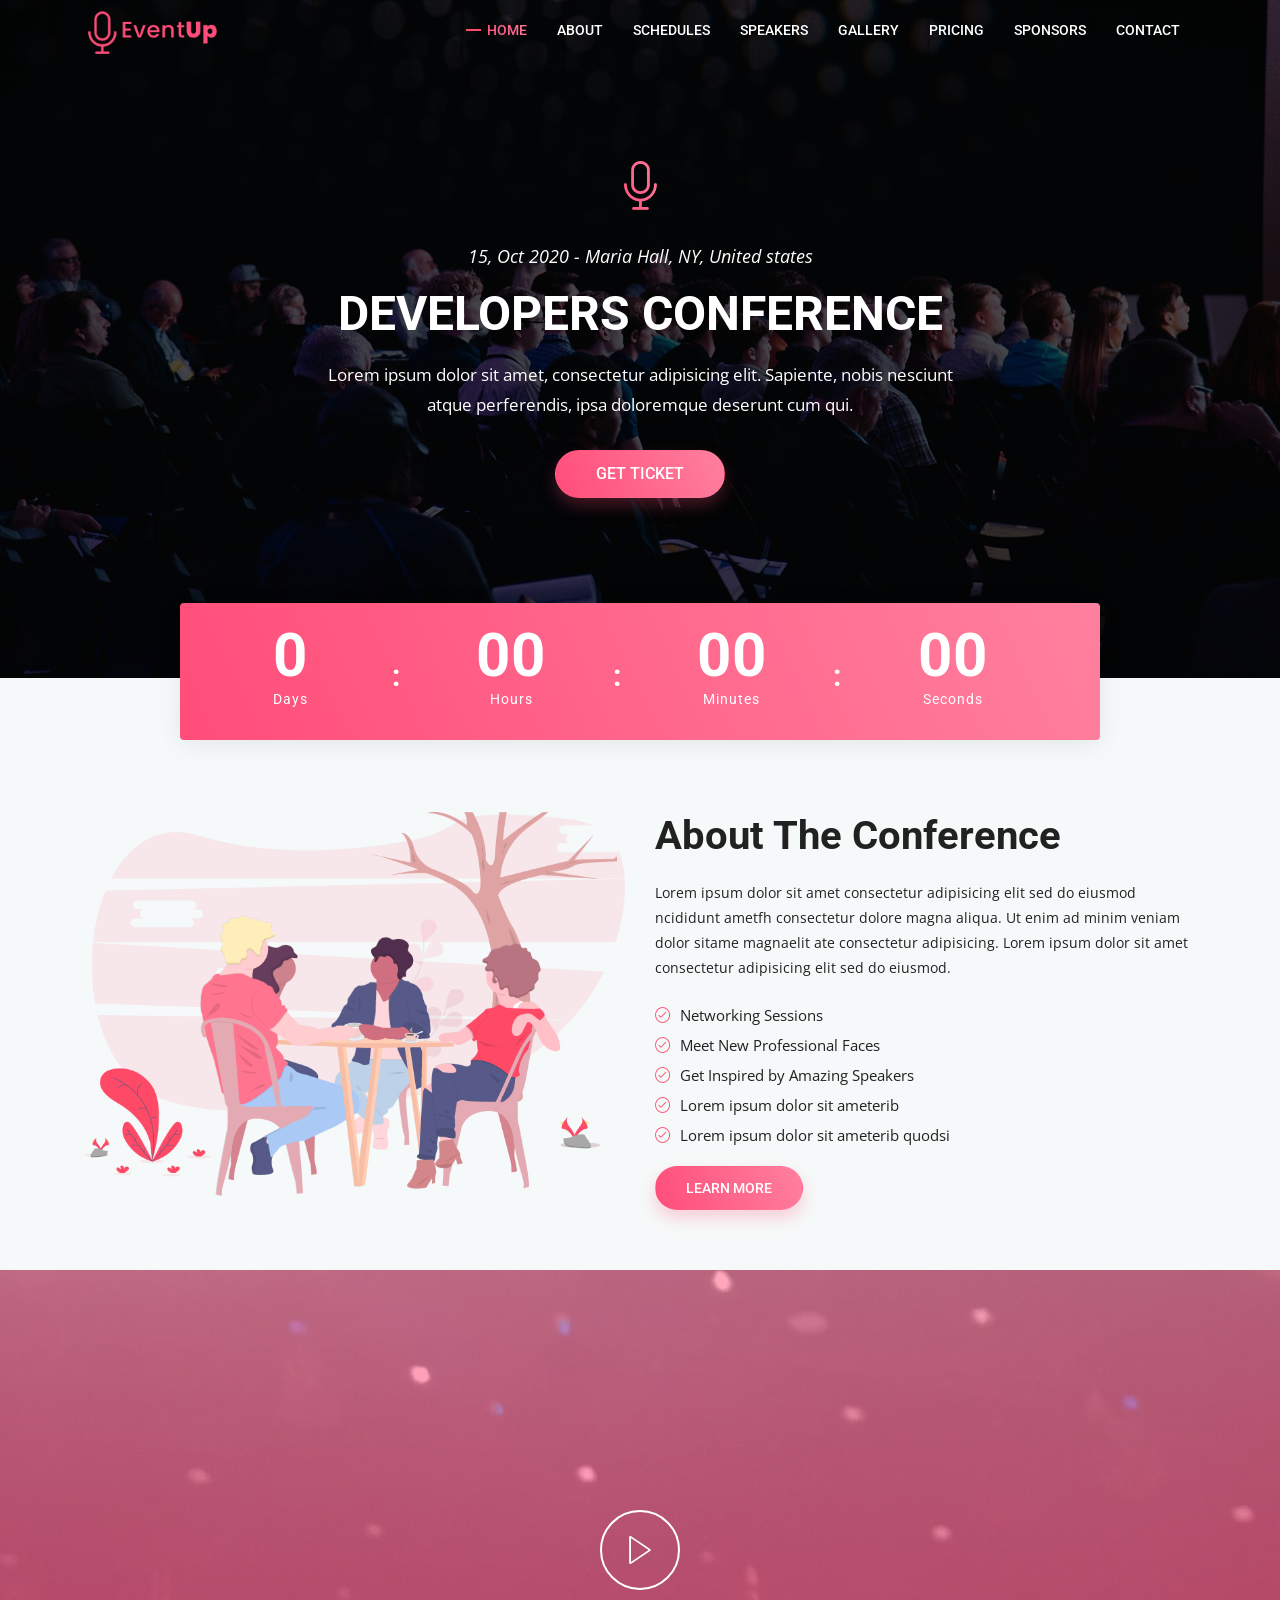
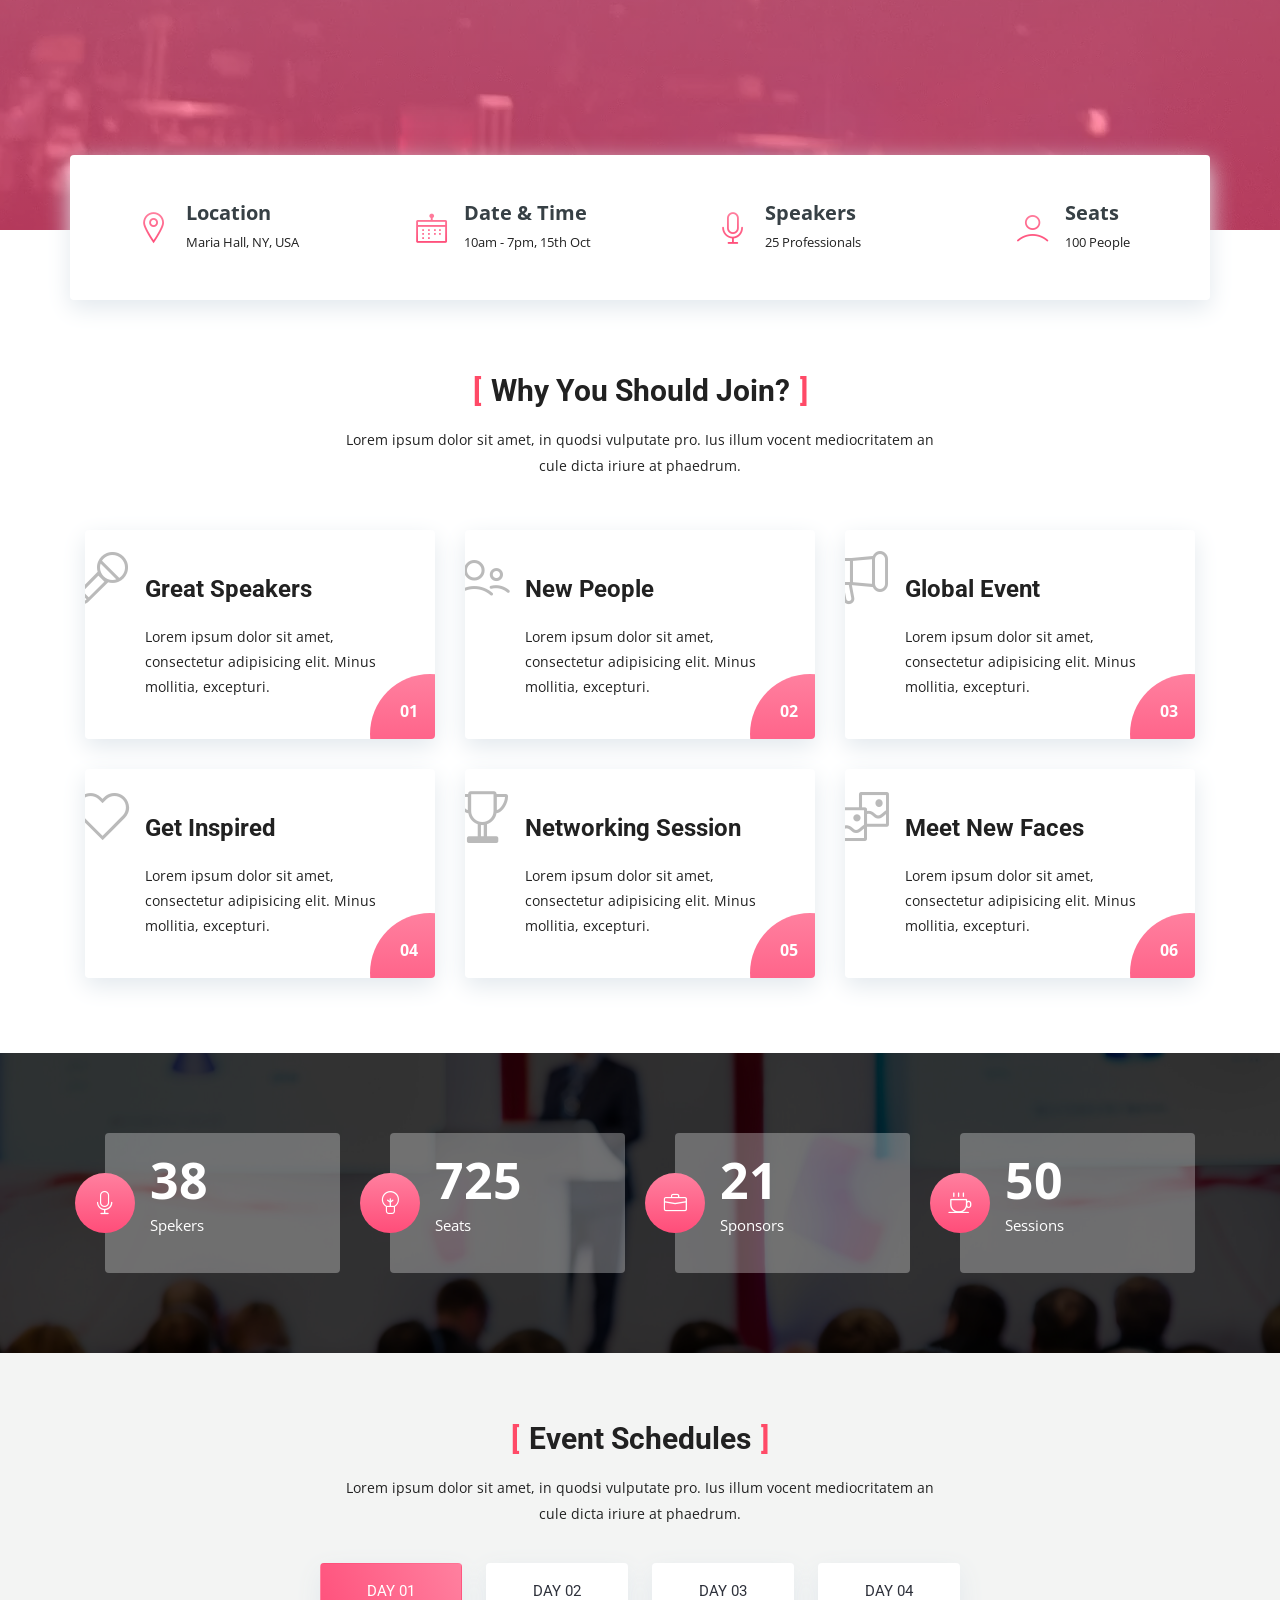
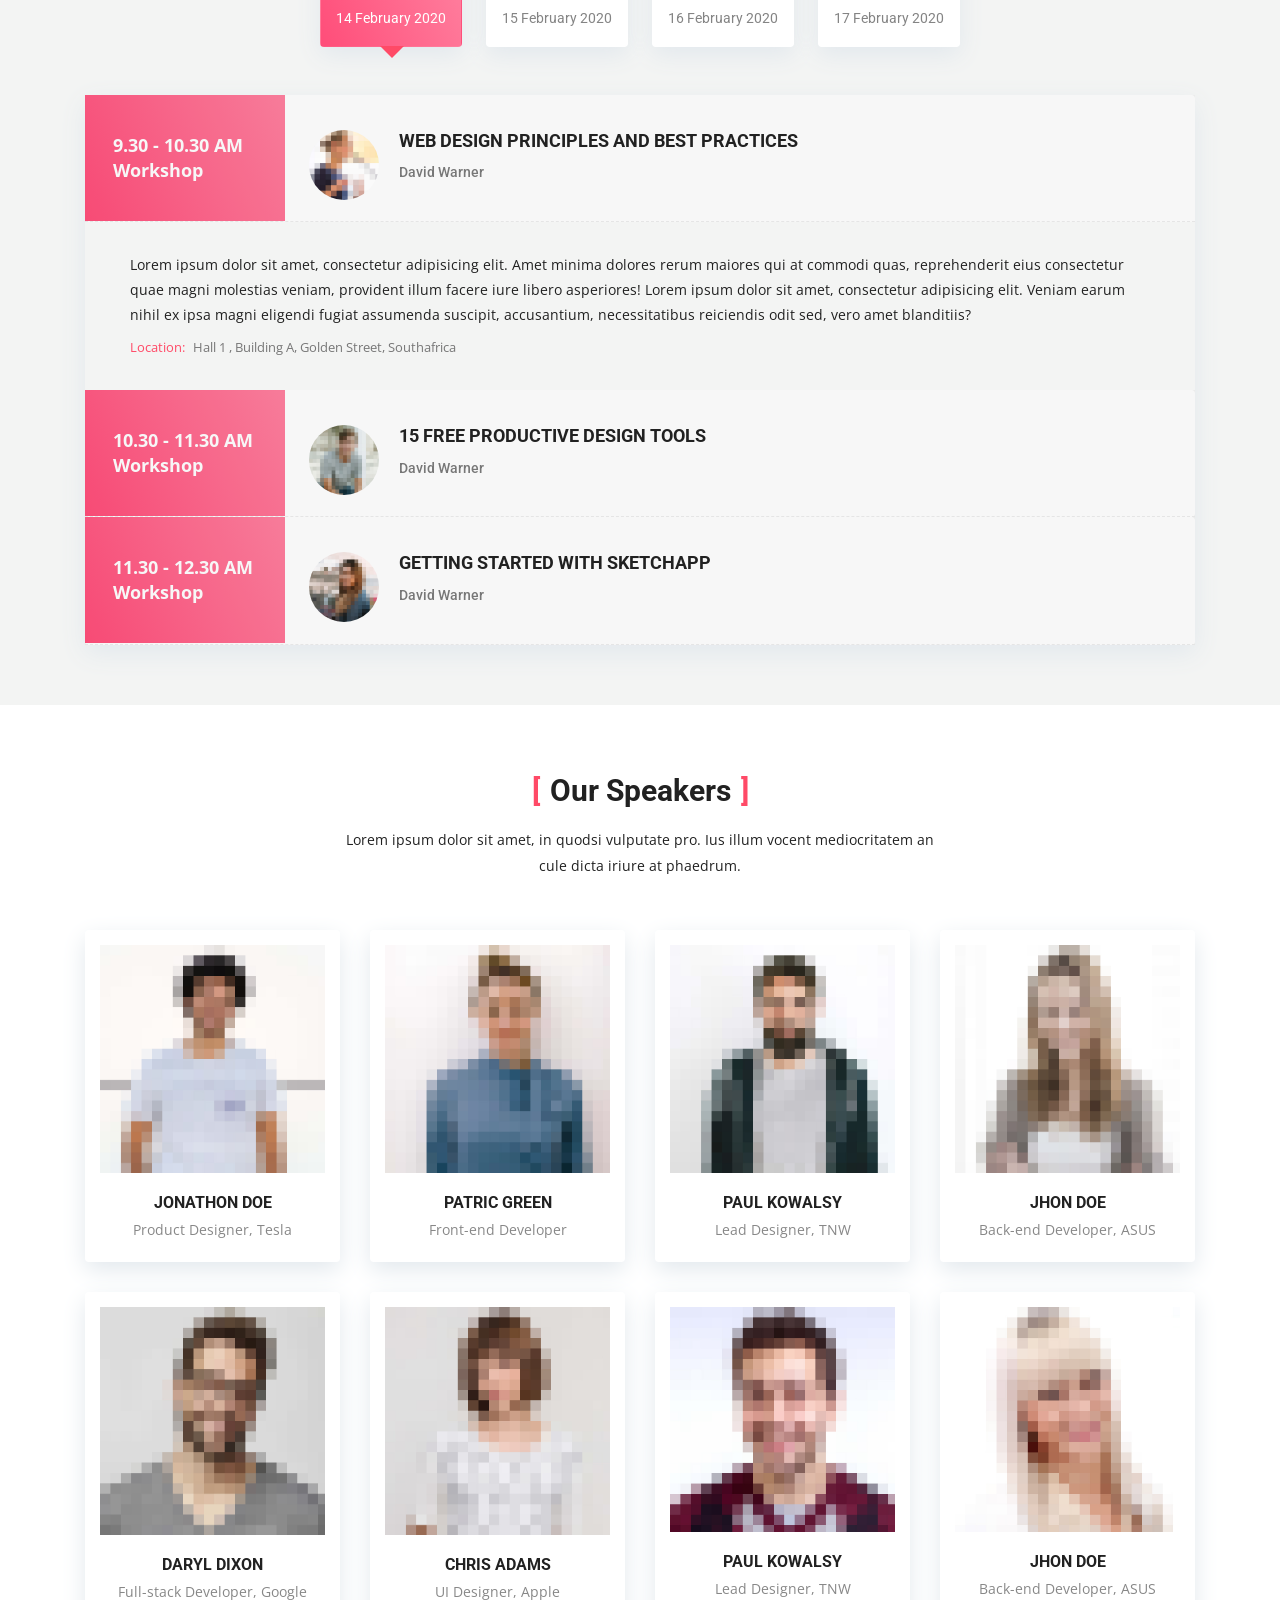
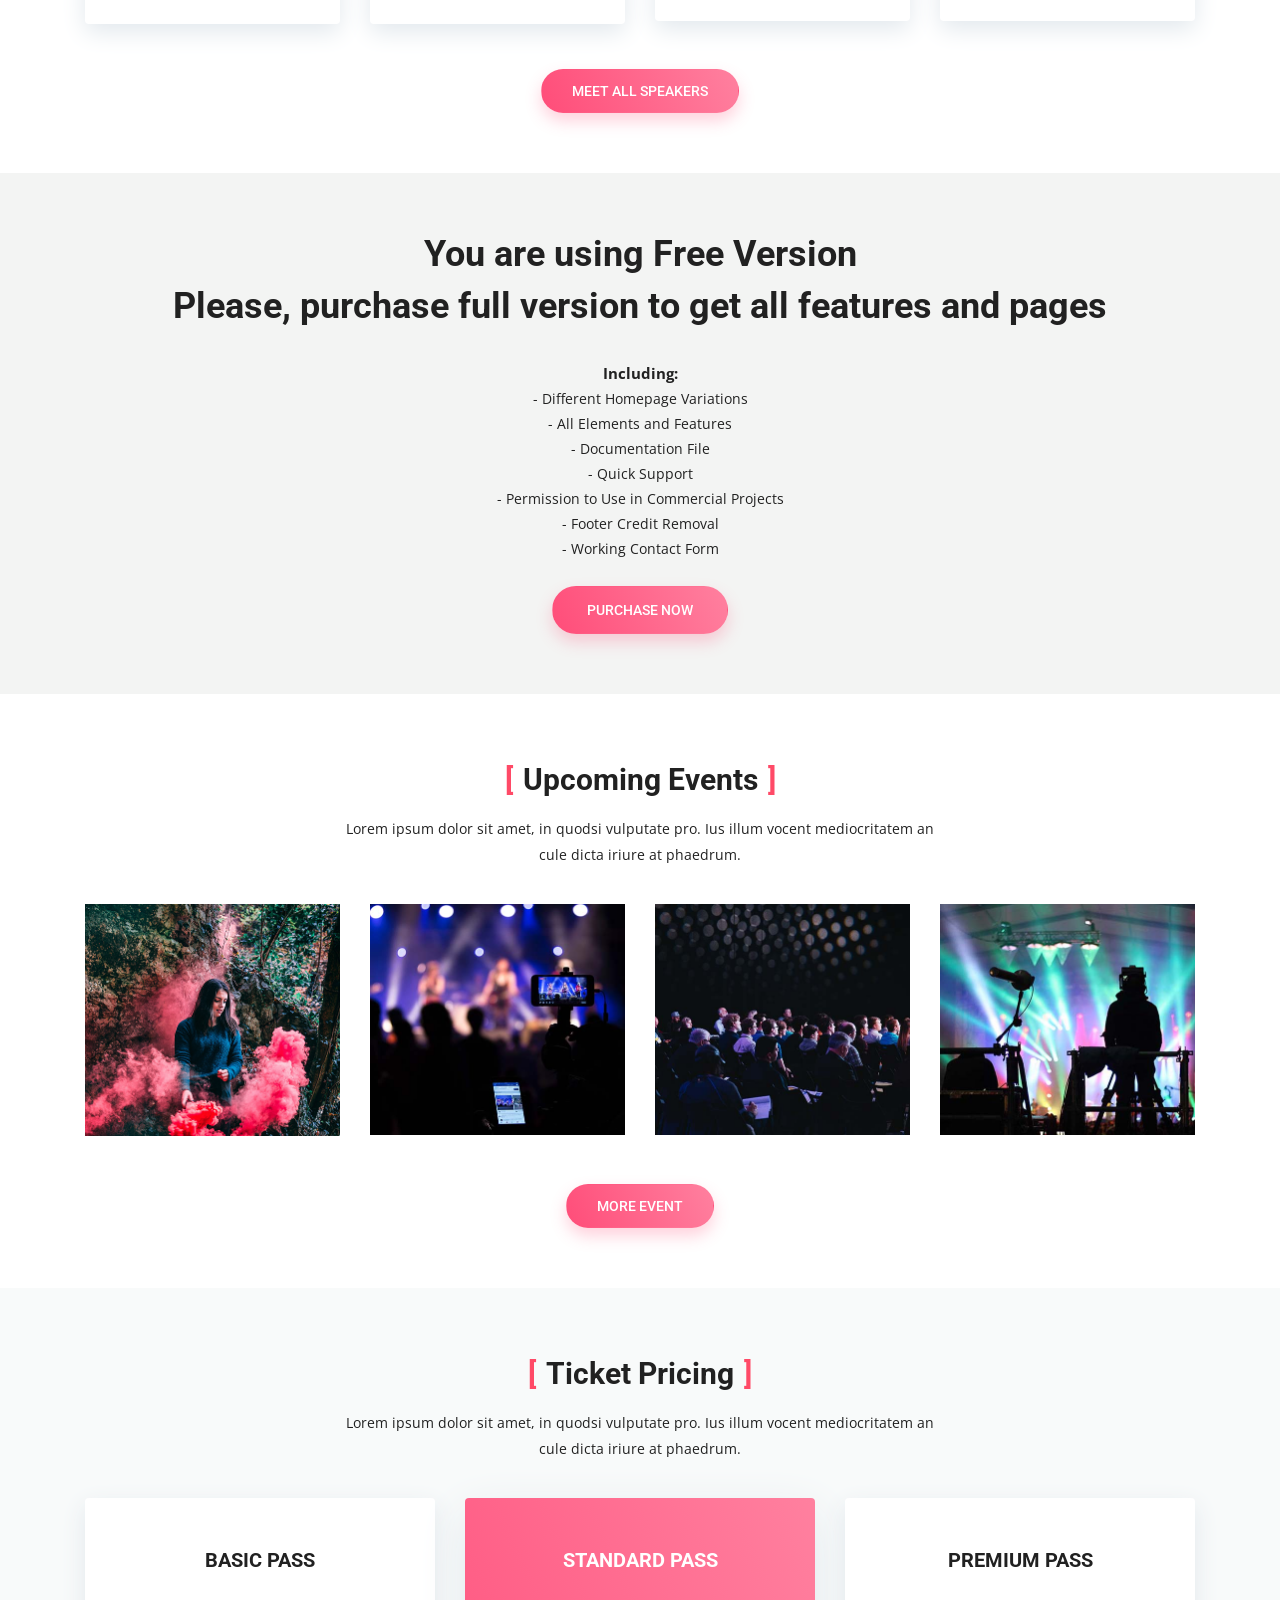
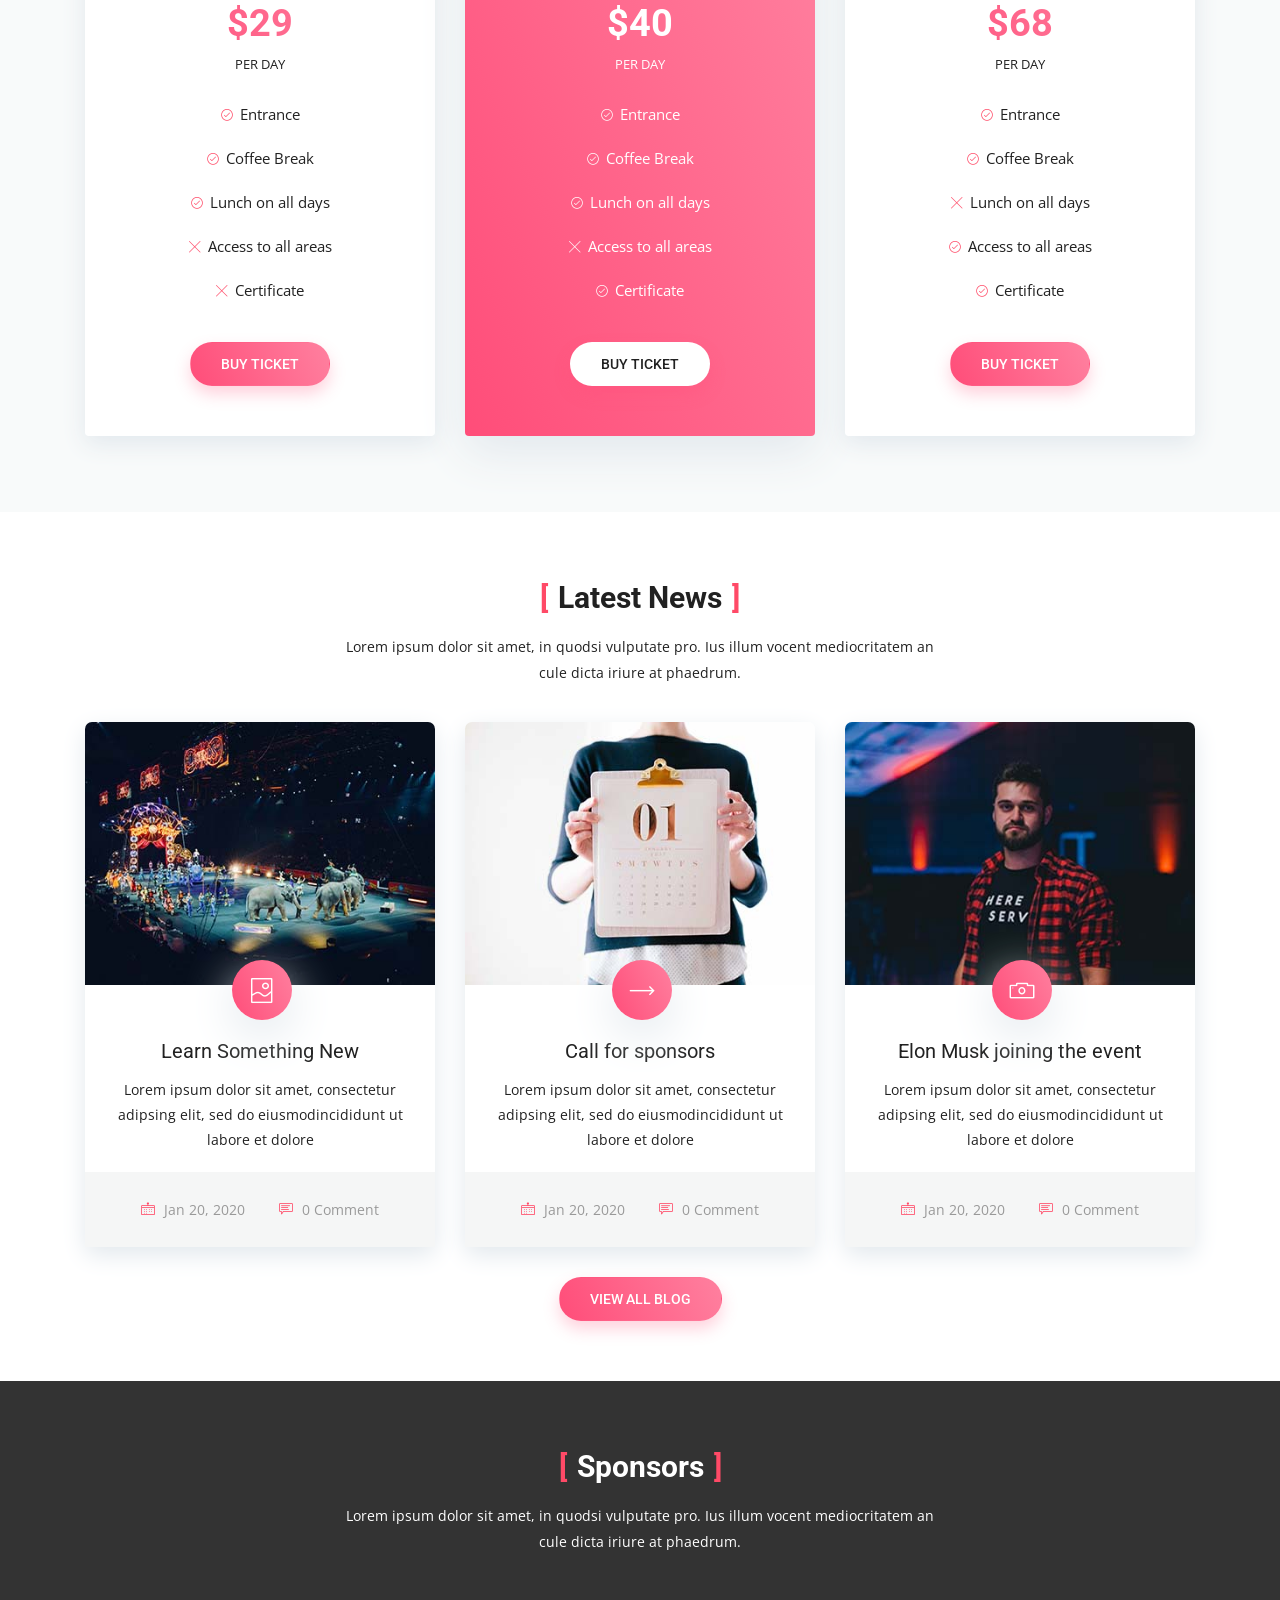
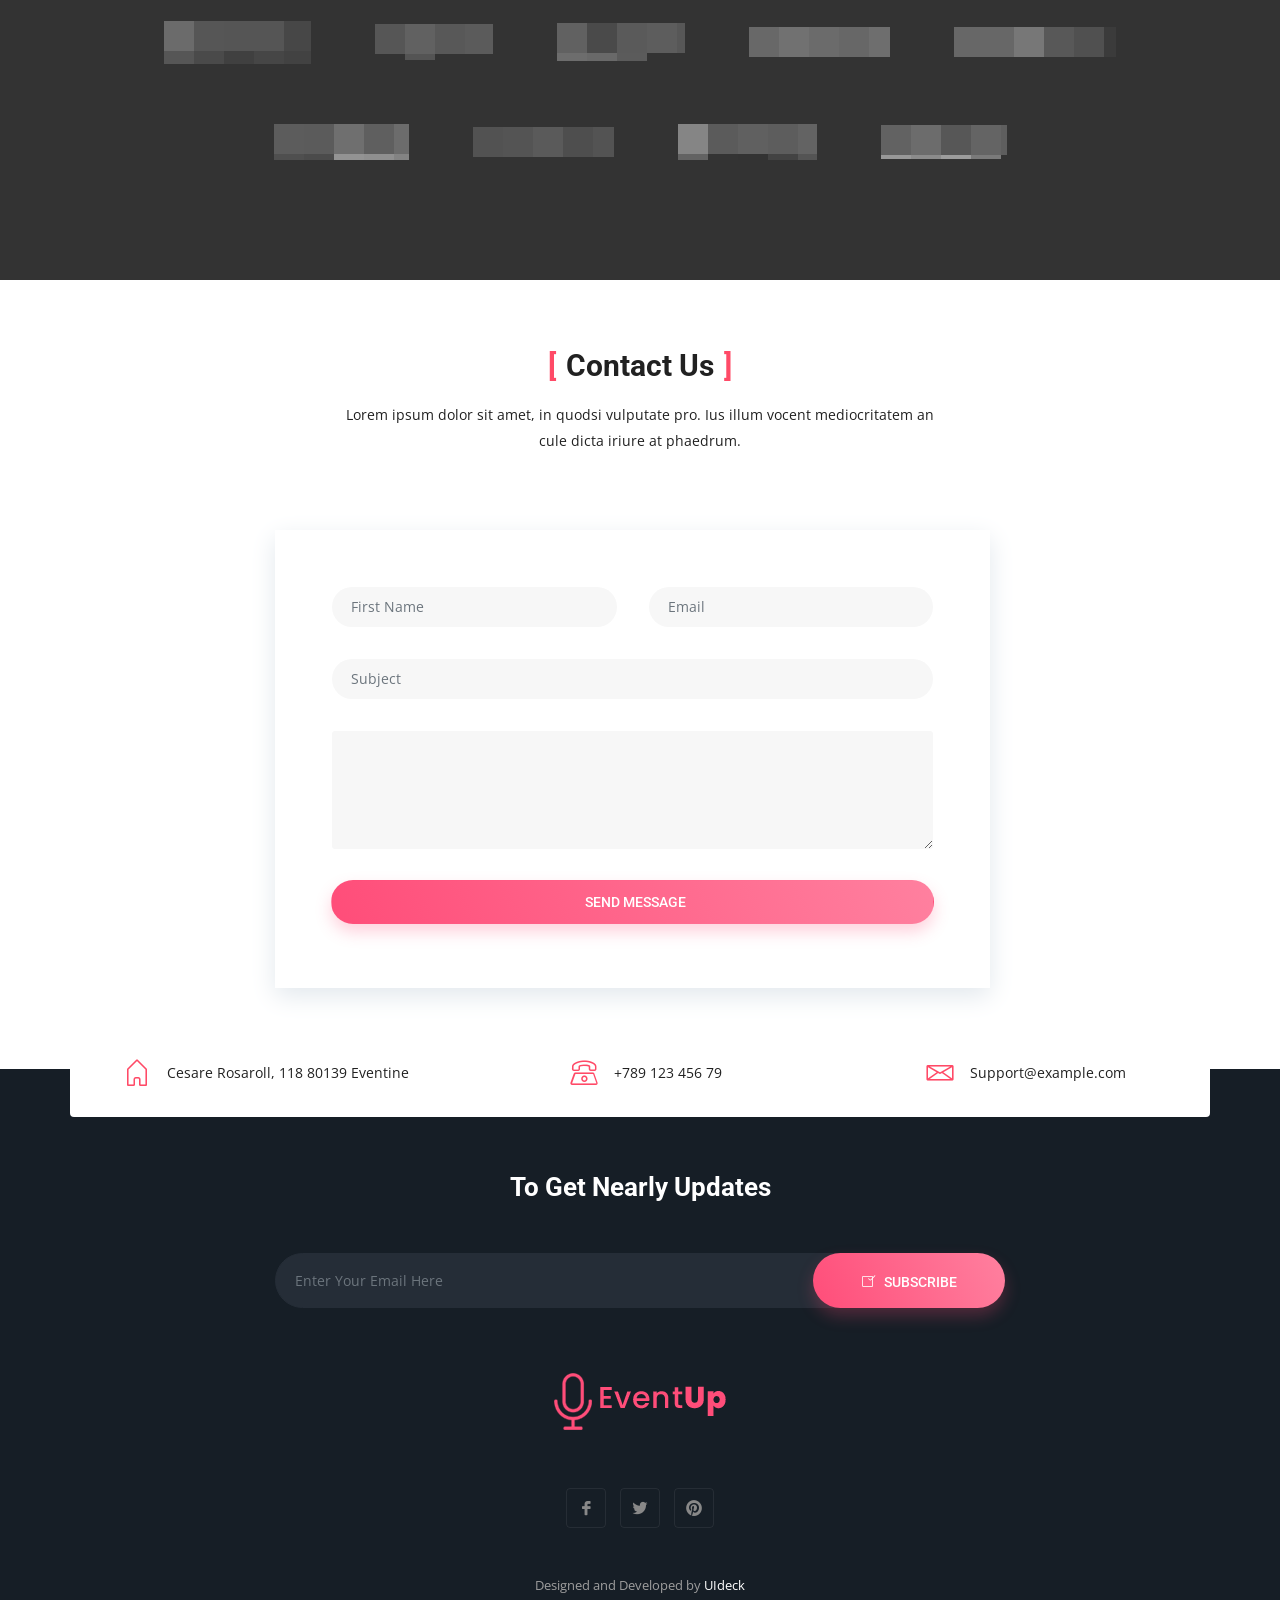
<file: index.html>
<!DOCTYPE html>
<html lang="en">
  <head>
    <!-- Required meta tags -->
    <meta charset="utf-8">
    <meta name="viewport" content="width=device-width, initial-scale=1, shrink-to-fit=no">

    <title>EventUp - Event and Conference Template</title>

    <!-- Bootstrap CSS -->
    <link rel="stylesheet" type="text/css" href="assets/css/bootstrap.min.css" >
    <!-- Icon -->
    <link rel="stylesheet" type="text/css" href="assets/fonts/line-icons.css">
    <!-- Nivo Lightbox -->
    <link rel="stylesheet" type="text/css" href="assets/css/nivo-lightbox.css" >
    <!-- Animate -->
    <link rel="stylesheet" type="text/css" href="assets/css/animate.css">
    <!-- Main Style -->
    <link rel="stylesheet" type="text/css" href="assets/css/main.css">
    <!-- Responsive Style -->
    <link rel="stylesheet" type="text/css" href="assets/css/responsive.css">

  </head>
  <body>

    <!-- Header Area wrapper Starts -->
    <header id="header-wrap">
      <!-- Navbar Start -->
      <nav class="navbar navbar-expand-lg bg-inverse fixed-top scrolling-navbar">
        <div class="container">
          <!-- Brand and toggle get grouped for better mobile display -->
          <a href="index.html" class="navbar-brand"><img src="assets/img/logo.png" alt=""></a>       
          <button class="navbar-toggler" type="button" data-toggle="collapse" data-target="#navbarCollapse" aria-controls="navbarCollapse" aria-expanded="false" aria-label="Toggle navigation">
            <i class="lni-menu"></i>
          </button>
          <div class="collapse navbar-collapse" id="navbarCollapse">
            <ul class="navbar-nav mr-auto w-100 justify-content-end">
              <li class="nav-item active">
                <a class="nav-link" href="#header-wrap">
                  Home
                </a>
              </li>
              <li class="nav-item">
                <a class="nav-link" href="#about">
                  About
                </a>
              </li>
              <li class="nav-item">
                <a class="nav-link" href="#schedules">
                  schedules
                </a>
              </li>
              <li class="nav-item">
                <a class="nav-link" href="#team">
                  Speakers
                </a>
              </li>
              <li class="nav-item">
                <a class="nav-link" href="#gallery">
                  Gallery
                </a>
              </li>
              <li class="nav-item">
                <a class="nav-link" href="#pricing">
                  pricing
                </a>
              </li>
              <li class="nav-item">
                <a class="nav-link" href="#sponsors">
                  Sponsors
                </a>
              </li>
              <li class="nav-item">
                <a class="nav-link" href="#google-map-area">
                  Contact
                </a>
              </li>
            </ul>
          </div>
        </div>
      </nav>
      <!-- Navbar End -->

      <!-- Hero Area Start -->
      <div id="hero-area" class="hero-area-bg">
        <div class="overlay"></div>
        <div class="container">
          <div class="row justify-content-center">
            <div class="col-lg-9 col-sm-12">
              <div class="contents text-center">
                <div class="icon">
                  <i class="lni-mic"></i>
                </div>
                <p class="banner-info">15, Oct 2020 - Maria Hall, NY, United states</p>
                <h2 class="head-title">Developers Conference</h2>
                <p class="banner-desc">
                  Lorem ipsum dolor sit amet, consectetur adipisicing elit. Sapiente, nobis nesciunt atque perferendis, ipsa doloremque deserunt cum qui.</p>
                <div class="banner-btn">
                  <a href="#" class="btn btn-common">Get Ticket</a>
                </div>
              </div>
            </div>
          </div>
        </div>
      </div>
      <!-- Hero Area End -->

    </header>
    <!-- Header Area wrapper End -->

    <!-- Count Bar Start -->
    <section id="count">
      <div class="container">
        <div class="row justify-content-center">
          <div class="col-10">
            <div class="count-wrapper text-center">
              <div class="time-countdown wow fadeInUp" data-wow-delay="0.2s">
                <div id="clock" class="time-count"></div>
              </div>
            </div>
          </div>
        </div>
      </div>
    </section>
    <!-- Count Bar End -->

    <!-- About Section Start -->
    <section id="about" class="section-padding">
      <div class="container">
        <div class="row">
          <div class="col-lg-6 col-md-12 col-xs-12">
            <div class="img-thumb">
              <img class="img-fluid" src="assets/img/about/img1.png" alt="">
            </div>
          </div>
          <div class="col-lg-6 col-md-12 col-xs-12">
            <div class="about-content">
              <div>
                <div class="about-text">  
                  <h2>About The Conference</h2>
                  <p>Lorem ipsum dolor sit amet consectetur adipisicing elit sed do eiusmod ncididunt ametfh consectetur dolore magna aliqua. Ut enim ad minim veniam dolor sitame magnaelit ate consectetur adipisicing. Lorem ipsum dolor sit amet consectetur adipisicing elit sed do eiusmod.</p>
                </div>
                <ul class="stylish-list mb-3">
                  <li><i class="lni-check-mark-circle"></i>Networking Sessions</li>
                  <li><i class="lni-check-mark-circle"></i>Meet New Professional Faces</li>
                  <li><i class="lni-check-mark-circle"></i>Get Inspired by Amazing Speakers</li>
                  <li><i class="lni-check-mark-circle"></i>Lorem ipsum dolor sit ameterib</li>
                  <li><i class="lni-check-mark-circle"></i>Lorem ipsum dolor sit ameterib quodsi</li>
                </ul>
                <a class="btn btn-common" href="#">Learn More</a>
              </div>
            </div>
          </div>
        </div>
      </div>
    </section>
    <!-- About Section End -->

    <!-- Video Section Start -->
    <div class="ready-to-play">
      <video id="bgvid" class="stop" loop>
        <source src="assets/video/event.webm" type="video/mp4">
      </video>
      <div id="polina" class="video-text">
        <div class="tb-t">
            <div class="tb-c">
              <div class="polina"><button><i class='lni-play'></i></button></div>
            </div>
        </div>
      </div>
    </div>
    <!-- Video Section End -->

    <!-- Information Bar Start -->
    <section id="information-bar">
      <div class="container">
        <div class="row inforation-wrapper">
          <div class="col-lg-3 col-md-6 col-xs-12">
            <ul>
              <li>
                <i class="lni-map-marker"></i>
              </li>
              <li><span><b>Location</b> Maria Hall, NY, USA</span></li>
            </ul>
          </div>
          <div class="col-lg-3 col-md-6 col-xs-12">
            <ul>
              <li>
                <i class="lni-calendar"></i>
              </li>
              <li><span><b>Date & Time</b> 10am - 7pm, 15th Oct</span></li>
            </ul>
          </div>
          <div class="col-lg-3 col-md-6 col-xs-12">
            <ul>
              <li>
                <i class="lni-mic"></i>
              </li>
              <li><span><b>Speakers</b> 25 Professionals</span></li>
            </ul>
          </div>
          <div class="col-lg-3 col-md-6 col-xs-12">
            <ul>
              <li>
                <i class="lni-user"></i>
              </li>
              <li><span><b>Seats</b> 100 People</span></li>
            </ul>
          </div>
        </div>
      </div>
    </section>
    <!-- Information Bar End -->

     <!-- intro Section Start -->
    <section id="intro" class="intro section-padding">
      <div class="container">
        <div class="row">
          <div class="col-12">
            <div class="section-title-header text-center">
              <h2 class="section-title wow fadeInUp" data-wow-delay="0.2s">Why You Should Join?</h2>
              <p class="wow fadeInDown" data-wow-delay="0.2s">Lorem ipsum dolor sit amet, in quodsi vulputate pro. Ius illum vocent mediocritatem an <br> cule dicta iriure at phaedrum.</p>
            </div>
          </div>
        </div>
        <div class="row intro-wrapper">
          <div class="col-lg-4 col-md-6 col-xs-12">
            <div class="single-intro-text mb-70">
               <i class="lni-microphone"></i>
               <h3>Great Speakers</h3>
               <p>
                  Lorem ipsum dolor sit amet, consectetur adipisicing elit. Minus mollitia, excepturi.
               </p>
               <span class="count-number">01</span>
            </div>
          </div>
          <div class="col-lg-4 col-md-6 col-xs-12">
            <div class="single-intro-text">
               <i class="lni-users"></i>
               <h3 class="ts-title">New People</h3>
               <p>
                  Lorem ipsum dolor sit amet, consectetur adipisicing elit. Minus mollitia, excepturi.
               </p>
               <span class="count-number">02</span>
            </div>
            <div class="border-shap left"></div>
          </div>
          <div class="col-lg-4 col-md-6 col-xs-12">
            <div class="single-intro-text mb-70">
               <i class="lni-bullhorn"></i>
               <h3>Global Event</h3>
               <p>
                  Lorem ipsum dolor sit amet, consectetur adipisicing elit. Minus mollitia, excepturi.
               </p>
               <span class="count-number">03</span>
            </div>
          </div>
          <div class="col-lg-4 col-md-6 col-xs-12">
            <div class="single-intro-text mb-70">
               <i class="lni-heart"></i>
               <h3>Get Inspired</h3>
               <p>
                  Lorem ipsum dolor sit amet, consectetur adipisicing elit. Minus mollitia, excepturi.
               </p>
               <span class="count-number">04</span>
            </div>
          </div>
          <div class="col-lg-4 col-md-6 col-xs-12">
            <div class="single-intro-text mb-70">
               <i class="lni-cup"></i>
               <h3>Networking Session</h3>
               <p>
                  Lorem ipsum dolor sit amet, consectetur adipisicing elit. Minus mollitia, excepturi.
               </p>
               <span class="count-number">05</span>
            </div>
          </div>
          <div class="col-lg-4 col-md-6 col-xs-12">
            <div class="single-intro-text mb-70">
               <i class="lni-gallery"></i>
               <h3>Meet New Faces</h3>
               <p>
                  Lorem ipsum dolor sit amet, consectetur adipisicing elit. Minus mollitia, excepturi.
               </p>
               <span class="count-number">06</span>
            </div>
          </div>
        </div>
      </div>
    </section>
    <!-- intro Section End -->
  
    <!-- Counter Area Start-->
    <section class="counter-section section-padding">
      <div class="container">
        <div class="row">
          <!-- Counter Item -->
          <div class="col-lg-3 col-md-6 col-xs-12 work-counter-widget">
            <div class="counter">
              <div class="icon">
                <i class="lni-mic"></i>
              </div>
              <div class="counter-content">
                <div class="counterUp">42</div>
                <p>Spekers</p>
              </div>
            </div>
          </div>
          <!-- Counter Item -->
          <div class="col-lg-3 col-md-6 col-xs-12 work-counter-widget">
            <div class="counter">
              <div class="icon">
                <i class="lni-bulb"></i>
              </div>
              <div class="counter-content">
                <div class="counterUp">800</div>
                <p>Seats</p>
              </div>
            </div>
          </div>
          <!-- Counter Item -->
          <div class="col-lg-3 col-md-6 col-xs-12 work-counter-widget">
            <div class="counter">
              <div class="icon">
                <i class="lni-briefcase"></i>
              </div>
              <div class="counter-content">
                <div class="counterUp">24</div>
                <p>Sponsors</p>
              </div>
            </div>
          </div>
          <!-- Counter Item -->
          <div class="col-lg-3 col-md-6 col-xs-12 work-counter-widget">
            <div class="counter">
              <div class="icon">
                <i class="lni-coffee-cup"></i>
              </div>
              <div class="counter-content">
                <div class="counterUp">56</div>
                <p>Sessions</p>
              </div>
            </div>
          </div>
        </div>
      </div>
    </section>
    <!-- Counter Area End-->

    <!-- Schedule Section Start -->
    <section id="schedules" class="schedule section-padding">
      <div class="container">
        <div class="row">
          <div class="col-12">
            <div class="section-title-header text-center">
              <h2 class="section-title wow fadeInUp" data-wow-delay="0.2s">Event Schedules</h2>
              <p class="wow fadeInDown" data-wow-delay="0.2s">Lorem ipsum dolor sit amet, in quodsi vulputate pro. Ius illum vocent mediocritatem an <br> cule dicta iriure at phaedrum.</p>
            </div>
          </div>
        </div>
        <div class="row">
          <div class="col-12 mb-5 text-center">
            <ul class="nav nav-tabs" id="myTab" role="tablist">
              <li class="nav-item">
                <a class="nav-link active" id="monday-tab" data-toggle="tab" href="#monday" role="tab" aria-controls="monday" aria-expanded="true">
                  <div class="item-text">
                    <h4>Day 01</h4>
                    <h5>14 February 2020</h5>
                  </div>
                </a>
              </li>
              <li class="nav-item">
                <a class="nav-link" id="tuesday-tab" data-toggle="tab" href="#tuesday" role="tab" aria-controls="tuesday">
                  <div class="item-text">
                    <h4>Day 02</h4>
                    <h5>15 February 2020</h5>
                  </div>
                </a>
              </li>
              <li class="nav-item">
                <a class="nav-link" id="wednesday-tab" data-toggle="tab" href="#wednesday" role="tab" aria-controls="wednesday">
                  <div class="item-text">
                    <h4>Day 03</h4>
                    <h5>16 February 2020</h5>
                  </div>
                </a>
              </li>
              <li class="nav-item">
                <a class="nav-link" id="thursday-tab" data-toggle="tab" href="#thursday" role="tab" aria-controls="thursday">
                  <div class="item-text">
                    <h4>Day 04</h4>
                    <h5>17 February 2020</h5>
                  </div>
                </a>
              </li>
            </ul>
          </div>
          <div class="col-12">
            <div class="schedule-area row wow fadeInDown" data-wow-delay="0.3s">
              <div class="schedule-tab-content col-12 clearfix">
                <div class="tab-content" id="myTabContent">
                  <div class="tab-pane fade show active" id="monday" role="tabpanel" aria-labelledby="monday-tab">
                    <div id="accordion">
                      <div class="card">
                        <div id="headingOne">
                          <div class="schedule-slot-time">
                            <span> 9.30 - 10.30 AM</span>
                            Workshop
                          </div>
                          <div class="collapsed card-header" data-toggle="collapse" data-target="#collapseOne" aria-expanded="false" aria-controls="collapseOne">
                            <div class="images-box">
                              <img class="img-fluid" src="assets/img/speaker/speakers-1.jpg" alt="">
                            </div>                     
                            <h4>Web Design Principles and Best Practices</h4>
                            <h5 class="name">David Warner</h5>
                          </div>
                        </div>
                        <div id="collapseOne" class="collapse show" aria-labelledby="headingOne" data-parent="#accordion">
                          <div class="card-body">
                            <p>Lorem ipsum dolor sit amet, consectetur adipisicing elit. Amet minima dolores rerum maiores qui at commodi quas, reprehenderit eius consectetur quae magni molestias veniam, provident illum facere iure libero asperiores! Lorem ipsum dolor sit amet, consectetur adipisicing elit. Veniam earum nihil ex ipsa magni eligendi fugiat assumenda suscipit, accusantium, necessitatibus reiciendis odit sed, vero amet blanditiis?</p>
                            <div class="location">
                              <span>Location:</span> Hall 1 , Building A, Golden Street, Southafrica
                            </div>
                          </div>
                        </div>
                      </div>
                      <div class="card">
                        <div id="headingTwo">
                          <div class="schedule-slot-time">
                            <span> 10.30 - 11.30 AM</span>
                            Workshop
                          </div>
                          <div class="collapsed card-header" data-toggle="collapse" data-target="#collapseTwo" aria-expanded="false" aria-controls="collapseTwo">
                            <div class="images-box">
                              <img class="img-fluid" src="assets/img/speaker/speakers-2.jpg" alt="">
                            </div>
                            <h4>15 Free Productive Design Tools</h4>
                            <h5 class="name">David Warner</h5>
                          </div>
                        </div>
                        <div id="collapseTwo" class="collapse" aria-labelledby="headingTwo" data-parent="#accordion">
                          <div class="card-body">
                            <p>Lorem ipsum dolor sit amet, consectetur adipisicing elit. Amet minima dolores rerum maiores qui at commodi quas, reprehenderit eius consectetur quae magni molestias veniam, provident illum facere iure libero asperiores! Lorem ipsum dolor sit amet, consectetur adipisicing elit. Veniam earum nihil ex ipsa magni eligendi fugiat assumenda suscipit, accusantium, necessitatibus reiciendis odit sed, vero amet blanditiis?</p>
                            <div class="location">
                              <span>Location:</span> Hall 1 , Building A, Golden Street, Southafrica
                            </div>
                          </div>
                        </div>
                      </div>
                      <div class="card">
                        <div id="headingThree">
                          <div class="schedule-slot-time">
                            <span> 11.30 - 12.30 AM</span>
                            Workshop
                          </div>
                          <div class="collapsed card-header" data-toggle="collapse" data-target="#collapseThree" aria-expanded="false" aria-controls="collapseThree">
                            <div class="images-box">
                              <img class="img-fluid" src="assets/img/speaker/speakers-3.jpg" alt="">
                            </div>
                            <h4>Getting Started With SketchApp</h4>
                            <h5 class="name">David Warner</h5>
                          </div>
                        </div>
                        <div id="collapseThree" class="collapse" aria-labelledby="headingThree" data-parent="#accordion">
                          <div class="card-body">
                            <p>Lorem ipsum dolor sit amet, consectetur adipisicing elit. Amet minima dolores rerum maiores qui at commodi quas, reprehenderit eius consectetur quae magni molestias veniam, provident illum facere iure libero asperiores! Lorem ipsum dolor sit amet, consectetur adipisicing elit. Veniam earum nihil ex ipsa magni eligendi fugiat assumenda suscipit, accusantium, necessitatibus reiciendis odit sed, vero amet blanditiis?</p>
                            <div class="location">
                              <span>Location:</span> Hall 1 , Building A, Golden Street, Southafrica
                            </div>
                          </div>
                        </div>
                      </div>
                    </div>
                  </div>
                  <div class="tab-pane fade" id="tuesday" role="tabpanel" aria-labelledby="tuesday-tab">
                    <div id="accordion2">
                      <div class="card">
                        <div id="headingOne1">
                          <div class="schedule-slot-time">
                            <span> 1.30 - 2.30 AM</span>
                            Workshop
                          </div>
                          <div class="collapsed card-header" data-toggle="collapse" data-target="#collapseTwo2" aria-expanded="false" aria-controls="collapseTwo2">
                            <div class="images-box">
                              <img class="img-fluid" src="assets/img/speaker/speakers-2.jpg" alt="">
                            </div>
                            <h4>Web Design Principles and Best Practices</h4>
                            <h5 class="name">David Warner</h5>
                          </div>
                        </div>
                        <div id="collapseOne1" class="collapse show" aria-labelledby="headingOne1" data-parent="#accordion2">
                          <div class="card-body">
                            <p>Lorem ipsum dolor sit amet, consectetur adipisicing elit. Amet minima dolores rerum maiores qui at commodi quas, reprehenderit eius consectetur quae magni molestias veniam, provident illum facere iure libero asperiores! Lorem ipsum dolor sit amet, consectetur adipisicing elit. Veniam earum nihil ex ipsa magni eligendi fugiat assumenda suscipit, accusantium, necessitatibus reiciendis odit sed, vero amet blanditiis?</p>
                            <div class="location">
                              <span>Location:</span> Hall 1 , Building A, Golden Street, Southafrica
                            </div>
                          </div>
                        </div>
                      </div>
                      <div class="card">
                        <div id="headingTwo2">
                          <div class="schedule-slot-time">
                            <span> 9.30 - 10.30 AM</span>
                            Workshop
                          </div>
                          <div class="collapsed card-header" data-toggle="collapse" data-target="#collapseOne1" aria-expanded="false" aria-controls="collapseOne1">
                            <div class="images-box">
                              <img class="img-fluid" src="assets/img/speaker/speakers-1.jpg" alt="">
                            </div>
                            <h4>Web Design Principles and Best Practices</h4>
                            <h5 class="name">David Warner</h5>
                          </div>
                        </div>
                        <div id="collapseTwo2" class="collapse" aria-labelledby="headingTwo2" data-parent="#accordion2">
                          <div class="card-body">
                            <p>Lorem ipsum dolor sit amet, consectetur adipisicing elit. Amet minima dolores rerum maiores qui at commodi quas, reprehenderit eius consectetur quae magni molestias veniam, provident illum facere iure libero asperiores! Lorem ipsum dolor sit amet, consectetur adipisicing elit. Veniam earum nihil ex ipsa magni eligendi fugiat assumenda suscipit, accusantium, necessitatibus reiciendis odit sed, vero amet blanditiis?</p>
                            <div class="location">
                              <span>Location:</span> Hall 1 , Building A, Golden Street, Southafrica
                            </div>
                          </div>
                        </div>
                      </div>
                    </div>
                  </div>
                  <div class="tab-pane fade" id="wednesday" role="tabpanel" aria-labelledby="wednesday-tab">
                    <div id="accordion3">
                      <div class="card">
                        <div id="headingOne3">
                          <div class="schedule-slot-time">
                            <span> 10.30 - 11.30 AM</span>
                            Workshop
                          </div>
                          <div class="collapsed card-header" data-toggle="collapse" data-target="#collapseOne3" aria-expanded="false" aria-controls="collapseOne3">
                            <div class="images-box">
                              <img class="img-fluid" src="assets/img/speaker/speakers-1.jpg" alt="">
                            </div>
                            <h4>Web Design Principles and Best Practices</h4>
                            <h5 class="name">David Warner</h5>
                          </div>
                        </div>
                        <div id="collapseOne3" class="collapse show" aria-labelledby="headingOne3" data-parent="#accordion3">
                          <div class="card-body">
                            <p>Lorem ipsum dolor sit amet, consectetur adipisicing elit. Amet minima dolores rerum maiores qui at commodi quas, reprehenderit eius consectetur quae magni molestias veniam, provident illum facere iure libero asperiores! Lorem ipsum dolor sit amet, consectetur adipisicing elit. Veniam earum nihil ex ipsa magni eligendi fugiat assumenda suscipit, accusantium, necessitatibus reiciendis odit sed, vero amet blanditiis?</p>
                            <div class="location">
                              <span>Location:</span> Hall 1 , Building A, Golden Street, Southafrica
                            </div>
                          </div>
                        </div>
                      </div>
                      <div class="card">
                        <div id="headingTwo3">
                          <div class="schedule-slot-time">
                            <span> 11.30 - 12.30 AM</span>
                            Workshop
                          </div>
                          <div class="collapsed card-header" data-toggle="collapse" data-target="#collapseTwo3" aria-expanded="false" aria-controls="collapseTwo3">
                            <div class="images-box">
                              <img class="img-fluid" src="assets/img/speaker/speakers-2.jpg" alt="">
                            </div>
                            <h4>Web Design Principles and Best Practices</h4>
                            <h5 class="name">David Warner</h5>
                          </div>
                        </div>
                        <div id="collapseTwo3" class="collapse" aria-labelledby="headingTwo3" data-parent="#accordion3">
                          <div class="card-body">
                            <p>Lorem ipsum dolor sit amet, consectetur adipisicing elit. Amet minima dolores rerum maiores qui at commodi quas, reprehenderit eius consectetur quae magni molestias veniam, provident illum facere iure libero asperiores! Lorem ipsum dolor sit amet, consectetur adipisicing elit. Veniam earum nihil ex ipsa magni eligendi fugiat assumenda suscipit, accusantium, necessitatibus reiciendis odit sed, vero amet blanditiis?</p>
                            <div class="location">
                              <span>Location:</span> Hall 1 , Building A, Golden Street, Southafrica
                            </div>
                          </div>
                        </div>
                      </div>
                      <div class="card">
                        <div id="headingThree3">
                          <div class="schedule-slot-time">
                            <span> 1.30 - 2.30 AM</span>
                            Workshop
                          </div>
                          <div class="collapsed card-header" data-toggle="collapse" data-target="#collapseThree3" aria-expanded="false" aria-controls="collapseThree3">
                            <div class="images-box">
                              <img class="img-fluid" src="assets/img/speaker/speakers-3.jpg" alt="">
                            </div>
                            <h4>Web Design Principles and Best Practices</h4>
                            <h5 class="name">David Warner</h5>
                          </div>
                        </div>
                        <div id="collapseThree3" class="collapse" aria-labelledby="headingThree3" data-parent="#accordion3">
                          <div class="card-body">
                            <p>Lorem ipsum dolor sit amet, consectetur adipisicing elit. Amet minima dolores rerum maiores qui at commodi quas, reprehenderit eius consectetur quae magni molestias veniam, provident illum facere iure libero asperiores! Lorem ipsum dolor sit amet, consectetur adipisicing elit. Veniam earum nihil ex ipsa magni eligendi fugiat assumenda suscipit, accusantium, necessitatibus reiciendis odit sed, vero amet blanditiis?</p>
                            <div class="location">
                              <span>Location:</span> Hall 1 , Building A, Golden Street, Southafrica
                            </div>
                          </div>
                        </div>
                      </div>
                    </div>
                  </div>
                  <div class="tab-pane fade" id="thursday" role="tabpanel" aria-labelledby="thursday-tab">
                    <div id="accordion4">
                      <div class="card">
                        <div id="headingOne">
                          <div class="schedule-slot-time">
                            <span> 9.30 - 10.30 AM</span>
                            Workshop
                          </div>
                          <div class="collapsed card-header" data-toggle="collapse" data-target="#collapseOne4" aria-expanded="false" aria-controls="collapseOne4">
                            <div class="images-box">
                              <img class="img-fluid" src="assets/img/speaker/speakers-2.jpg" alt="">
                            </div>
                            <h4>Web Design Principles and Best Practices</h4>
                            <h5 class="name">David Warner</h5>
                          </div>
                        </div>
                        <div id="collapseOne4" class="collapse show" aria-labelledby="headingOne" data-parent="#accordion4">
                          <div class="card-body">
                            <p>Lorem ipsum dolor sit amet, consectetur adipisicing elit. Amet minima dolores rerum maiores qui at commodi quas, reprehenderit eius consectetur quae magni molestias veniam, provident illum facere iure libero asperiores! Lorem ipsum dolor sit amet, consectetur adipisicing elit. Veniam earum nihil ex ipsa magni eligendi fugiat assumenda suscipit, accusantium, necessitatibus reiciendis odit sed, vero amet blanditiis?</p>
                            <div class="location">
                              <span>Location:</span> Hall 1 , Building A, Golden Street, Southafrica
                            </div>
                          </div>
                        </div>
                      </div>
                      <div class="card">
                        <div id="headingTwo">
                          <div class="schedule-slot-time">
                            <span> 10.30 - 11.30 AM</span>
                            Workshop
                          </div>
                          <div class="collapsed card-header" data-toggle="collapse" data-target="#collapseTwo4" aria-expanded="false" aria-controls="collapseTwo4">
                            <div class="images-box">
                              <img class="img-fluid" src="assets/img/speaker/speakers-1.jpg" alt="">
                            </div>
                            <h4>Web Design Principles and Best Practices</h4>
                            <h5 class="name">David Warner</h5>
                          </div>
                        </div>
                        <div id="collapseTwo4" class="collapse" aria-labelledby="headingTwo" data-parent="#accordion4">
                          <div class="card-body">
                            <p>Lorem ipsum dolor sit amet, consectetur adipisicing elit. Amet minima dolores rerum maiores qui at commodi quas, reprehenderit eius consectetur quae magni molestias veniam, provident illum facere iure libero asperiores! Lorem ipsum dolor sit amet, consectetur adipisicing elit. Veniam earum nihil ex ipsa magni eligendi fugiat assumenda suscipit, accusantium, necessitatibus reiciendis odit sed, vero amet blanditiis?</p>
                            <div class="location">
                              <span>Location:</span> Hall 1 , Building A, Golden Street, Southafrica
                            </div>
                          </div>
                        </div>
                      </div>
                      <div class="card">
                        <div id="headingThree4">
                          <div class="schedule-slot-time">
                            <span> 11.30 - 12.30 AM</span>
                            Workshop
                          </div>
                          <div class="collapsed card-header" data-toggle="collapse" data-target="#collapseThree4" aria-expanded="false" aria-controls="collapseThree4">
                            <div class="images-box">
                              <img class="img-fluid" src="assets/img/speaker/speakers-3.jpg" alt="">
                            </div>
                            <h4>Web Design Principles and Best Practices</h4>
                            <h5 class="name">David Warner</h5>
                          </div>
                        </div>
                        <div id="collapseThree4" class="collapse" aria-labelledby="headingThree" data-parent="#accordion4">
                          <div class="card-body">
                            <p>Lorem ipsum dolor sit amet, consectetur adipisicing elit. Amet minima dolores rerum maiores qui at commodi quas, reprehenderit eius consectetur quae magni molestias veniam, provident illum facere iure libero asperiores! Lorem ipsum dolor sit amet, consectetur adipisicing elit. Veniam earum nihil ex ipsa magni eligendi fugiat assumenda suscipit, accusantium, necessitatibus reiciendis odit sed, vero amet blanditiis?</p>
                            <div class="location">
                              <span>Location:</span> Hall 1 , Building A, Golden Street, Southafrica
                            </div>
                          </div>
                        </div>
                      </div>
                    </div>
                  </div>
                  <div class="tab-pane fade" id="friday" role="tabpanel" aria-labelledby="friday-tab">
                    <div id="accordion">
                      <div class="card">
                        <div id="headingOne">
                          <div class="schedule-slot-time">
                            <span> 9.30 - 10.30 AM</span>
                            Workshop
                          </div>
                          <div class="collapsed card-header" data-toggle="collapse" data-target="#collapseTwo" aria-expanded="false" aria-controls="collapseTwo">
                            <div class="images-box">
                              <img class="img-fluid" src="assets/img/speaker/speakers-2.jpg" alt="">
                            </div>
                            <h4>Web Design Principles and Best Practices</h4>
                            <h5 class="name">David Warner</h5>
                          </div>
                        </div>
                        <div id="collapseOne" class="collapse show" aria-labelledby="headingOne" data-parent="#accordion">
                          <div class="card-body">
                            <p>Lorem ipsum dolor sit amet, consectetur adipisicing elit. Amet minima dolores rerum maiores qui at commodi quas, reprehenderit eius consectetur quae magni molestias veniam, provident illum facere iure libero asperiores! Lorem ipsum dolor sit amet, consectetur adipisicing elit. Veniam earum nihil ex ipsa magni eligendi fugiat assumenda suscipit, accusantium, necessitatibus reiciendis odit sed, vero amet blanditiis?</p>
                            <div class="location">
                              <span>Location:</span> Hall 1 , Building A, Golden Street, Southafrica
                            </div>
                          </div>
                        </div>
                      </div>
                      <div class="card">
                        <div id="headingTwo">
                          <div class="schedule-slot-time">
                            <span> 10.30 - 11.30 AM</span>
                            Workshop
                          </div>
                          <div class="collapsed card-header" data-toggle="collapse" data-target="#collapseOne" aria-expanded="false" aria-controls="collapseOne">
                            <div class="images-box">
                              <img class="img-fluid" src="assets/img/speaker/speakers-1.jpg" alt="">
                            </div>
                            <h4>Web Design Principles and Best Practices</h4>
                            <h5 class="name">David Warner</h5>
                          </div>
                        </div>
                        <div id="collapseTwo" class="collapse" aria-labelledby="headingTwo" data-parent="#accordion">
                          <div class="card-body">
                            <p>Lorem ipsum dolor sit amet, consectetur adipisicing elit. Amet minima dolores rerum maiores qui at commodi quas, reprehenderit eius consectetur quae magni molestias veniam, provident illum facere iure libero asperiores! Lorem ipsum dolor sit amet, consectetur adipisicing elit. Veniam earum nihil ex ipsa magni eligendi fugiat assumenda suscipit, accusantium, necessitatibus reiciendis odit sed, vero amet blanditiis?</p>
                            <div class="location">
                              <span>Location:</span> Hall 1 , Building A, Golden Street, Southafrica
                            </div>
                          </div>
                        </div>
                      </div>
                      <div class="card">
                        <div id="headingThree">
                          <div class="schedule-slot-time">
                            <span> 11.30 - 12.30 AM</span>
                            Workshop
                          </div>
                          <div class="collapsed card-header" data-toggle="collapse" data-target="#collapseThree" aria-expanded="false" aria-controls="collapseThree">
                            <div class="images-box">
                              <img class="img-fluid" src="assets/img/speaker/speakers-3.jpg" alt="">
                            </div>
                            <h4>Web Design Principles and Best Practices</h4>
                            <h5 class="name">David Warner</h5>
                          </div>
                        </div>
                        <div id="collapseThree" class="collapse" aria-labelledby="headingThree" data-parent="#accordion">
                          <div class="card-body">
                            <p>Lorem ipsum dolor sit amet, consectetur adipisicing elit. Amet minima dolores rerum maiores qui at commodi quas, reprehenderit eius consectetur quae magni molestias veniam, provident illum facere iure libero asperiores! Lorem ipsum dolor sit amet, consectetur adipisicing elit. Veniam earum nihil ex ipsa magni eligendi fugiat assumenda suscipit, accusantium, necessitatibus reiciendis odit sed, vero amet blanditiis?</p>
                            <div class="location">
                              <span>Location:</span> Hall 1 , Building A, Golden Street, Southafrica
                            </div>
                          </div>
                        </div>
                      </div>
                    </div>
                  </div>
                </div>
              </div>
            </div>
          </div>
        </div>
      </div>
    </section>
    <!-- Schedule Section End -->

    <!-- Team Section Start -->
    <section id="team" class="section-padding text-center">
      <div class="container">
        <div class="row">
          <div class="col-12">
            <div class="section-title-header text-center">
              <h2 class="section-title wow fadeInUp" data-wow-delay="0.2s">Our Speakers</h2>
              <p class="wow fadeInDown" data-wow-delay="0.2s">Lorem ipsum dolor sit amet, in quodsi vulputate pro. Ius illum vocent mediocritatem an <br> cule dicta iriure at phaedrum.</p>
            </div>
          </div>
        </div>
        <div class="row justify-content-bt">
          <div class="col-lg-3 col-md-6 col-xs-12">
            <!-- Team Item Starts -->
            <div class="team-item wow fadeInUp" data-wow-delay="0.2s">
              <div class="team-img">
                <img class="img-fluid" src="assets/img/team/team-01.jpg" alt="">
                <div class="team-overlay">
                  <div class="overlay-social-icon text-center">
                    <ul class="social-icons">
                      <li><a href="#"><i class="lni-twitter-filled" aria-hidden="true"></i></a></li>
                      <li><a href="#"><i class="lni-google" aria-hidden="true"></i></a></li>
                      <li><a href="#"><i class="lni-facebook-filled" aria-hidden="true"></i></a></li>
                      <li><a href="#"><i class="lni-pinterest" aria-hidden="true"></i></a></li>
                    </ul>
                  </div>
                </div>
              </div>
              <div class="info-text">
                <h3><a href="#">JONATHON DOE</a></h3>
                <p>Product Designer, Tesla</p>
              </div>
            </div>
            <!-- Team Item Ends -->
          </div>
          <div class="col-lg-3 col-md-6 col-xs-12">
            <!-- Team Item Starts -->
            <div class="team-item wow fadeInUp" data-wow-delay="0.4s">
              <div class="team-img">
                <img class="img-fluid" src="assets/img/team/team-02.jpg" alt="">
                <div class="team-overlay">
                  <div class="overlay-social-icon text-center">
                    <ul class="social-icons">
                      <li><a href="#"><i class="lni-twitter-filled" aria-hidden="true"></i></a></li>
                      <li><a href="#"><i class="lni-google" aria-hidden="true"></i></a></li>
                      <li><a href="#"><i class="lni-facebook-filled" aria-hidden="true"></i></a></li>
                      <li><a href="#"><i class="lni-pinterest" aria-hidden="true"></i></a></li>
                    </ul>
                  </div>
                </div>
              </div>
              <div class="info-text">
                <h3><a href="#">Patric Green</a></h3>
                <p>Front-end Developer</p>
              </div>
            </div>
            <!-- Team Item Ends -->
          </div>

          <div class="col-lg-3 col-md-6 col-xs-12">
            <!-- Team Item Starts -->
            <div class="team-item wow fadeInUp" data-wow-delay="0.6s">
              <div class="team-img">
                <img class="img-fluid" src="assets/img/team/team-03.jpg" alt="">
                <div class="team-overlay">
                  <div class="overlay-social-icon text-center">
                    <ul class="social-icons">
                      <li><a href="#"><i class="lni-twitter-filled" aria-hidden="true"></i></a></li>
                      <li><a href="#"><i class="lni-google" aria-hidden="true"></i></a></li>
                      <li><a href="#"><i class="lni-facebook-filled" aria-hidden="true"></i></a></li>
                      <li><a href="#"><i class="lni-pinterest" aria-hidden="true"></i></a></li>
                    </ul>
                  </div>
                </div>
              </div>
              <div class="info-text">
                <h3><a href="#">Paul Kowalsy</a></h3>
                <p>Lead Designer, TNW</p>
              </div>
            </div>
            <!-- Team Item Ends -->
          </div>

          <div class="col-lg-3 col-md-6 col-xs-12">
            <!-- Team Item Starts -->
            <div class="team-item wow fadeInUp" data-wow-delay="0.8s">
              <div class="team-img">
                <img class="img-fluid" src="assets/img/team/team-04.jpg" alt="">
                <div class="team-overlay">
                  <div class="overlay-social-icon text-center">
                    <ul class="social-icons">
                      <li><a href="#"><i class="lni-twitter-filled" aria-hidden="true"></i></a></li>
                      <li><a href="#"><i class="lni-google" aria-hidden="true"></i></a></li>
                      <li><a href="#"><i class="lni-facebook-filled" aria-hidden="true"></i></a></li>
                      <li><a href="#"><i class="lni-pinterest" aria-hidden="true"></i></a></li>
                    </ul>
                  </div>
                </div>
              </div>
              <div class="info-text">
                <h3><a href="#">Jhon Doe</a></h3>
                <p>Back-end Developer, ASUS</p>
              </div>
            </div>
            <!-- Team Item Ends -->
          </div>

          <div class="col-lg-3 col-md-6 col-xs-12">
            <!-- Team Item Starts -->
            <div class="team-item wow fadeInUp" data-wow-delay="1s">
              <div class="team-img">
                <img class="img-fluid" src="assets/img/team/team-05.jpg" alt="">
                <div class="team-overlay">
                  <div class="overlay-social-icon text-center">
                    <ul class="social-icons">
                      <li><a href="#"><i class="lni-twitter-filled" aria-hidden="true"></i></a></li>
                      <li><a href="#"><i class="lni-google" aria-hidden="true"></i></a></li>
                      <li><a href="#"><i class="lni-facebook-filled" aria-hidden="true"></i></a></li>
                      <li><a href="#"><i class="lni-pinterest" aria-hidden="true"></i></a></li>
                    </ul>
                  </div>
                </div>
              </div>
              <div class="info-text">
                <h3><a href="#">Daryl Dixon</a></h3>
                <p>Full-stack Developer, Google</p>
              </div>
            </div>
            <!-- Team Item Ends -->
          </div>

          <div class="col-lg-3 col-md-6 col-xs-12">
            <!-- Team Item Starts -->
            <div class="team-item wow fadeInUp" data-wow-delay="1.2s">
              <div class="team-img">
                <img class="img-fluid" src="assets/img/team/team-06.jpg" alt="">
                <div class="team-overlay">
                  <div class="overlay-social-icon text-center">
                    <ul class="social-icons">
                      <li><a href="#"><i class="lni-twitter-filled" aria-hidden="true"></i></a></li>
                      <li><a href="#"><i class="lni-google" aria-hidden="true"></i></a></li>
                      <li><a href="#"><i class="lni-facebook-filled" aria-hidden="true"></i></a></li>
                      <li><a href="#"><i class="lni-pinterest" aria-hidden="true"></i></a></li>
                    </ul>
                  </div>
                </div>
              </div>
              <div class="info-text">
                <h3><a href="#">Chris Adams</a></h3>
                <p>UI Designer, Apple</p>
              </div>
            </div>
            <!-- Team Item Ends -->
          </div>

          <div class="col-lg-3 col-md-6 col-xs-12">
            <!-- Team Item Starts -->
            <div class="team-item wow fadeInUp" data-wow-delay="1.4s">
              <div class="team-img">
                <img class="img-fluid" src="assets/img/team/team-07.jpg" alt="">
                <div class="team-overlay">
                  <div class="overlay-social-icon text-center">
                    <ul class="social-icons">
                      <li><a href="#"><i class="lni-twitter-filled" aria-hidden="true"></i></a></li>
                      <li><a href="#"><i class="lni-google" aria-hidden="true"></i></a></li>
                      <li><a href="#"><i class="lni-facebook-filled" aria-hidden="true"></i></a></li>
                      <li><a href="#"><i class="lni-pinterest" aria-hidden="true"></i></a></li>
                    </ul>
                  </div>
                </div>
              </div>
              <div class="info-text">
                <h3><a href="#">Paul Kowalsy</a></h3>
                <p>Lead Designer, TNW</p>
              </div>
            </div>
            <!-- Team Item Ends -->
          </div>

          <div class="col-lg-3 col-md-6 col-xs-12">
            <!-- Team Item Starts -->
            <div class="team-item wow fadeInUp" data-wow-delay="1.6s">
              <div class="team-img">
                <img class="img-fluid" src="assets/img/team/team-08.jpg" alt="">
                <div class="team-overlay">
                  <div class="overlay-social-icon text-center">
                    <ul class="social-icons">
                      <li><a href="#"><i class="lni-twitter-filled" aria-hidden="true"></i></a></li>
                      <li><a href="#"><i class="lni-google" aria-hidden="true"></i></a></li>
                      <li><a href="#"><i class="lni-facebook-filled" aria-hidden="true"></i></a></li>
                      <li><a href="#"><i class="lni-pinterest" aria-hidden="true"></i></a></li>
                    </ul>
                  </div>
                </div>
              </div>
              <div class="info-text">
                <h3><a href="#">Jhon Doe</a></h3>
                <p>Back-end Developer, ASUS</p>
              </div>
            </div>
            <!-- Team Item Ends -->
          </div>
        </div>
        <a href="#" class="btn btn-common mt-30 wow fadeInUp" data-wow-delay="1.9s">Meet all speakers</a>
      </div>
    </section>
    <!-- Team Section End -->

    <!-- Gallary Section Start -->
    <section id="gallery" class="section-padding">
      <div class="container-fluid">
<div class="contact-block">
<div class="text-center">
                  <h2>You are using Free Version</h2>
                  <h4>Please, purchase full version to get all features and pages</h4><br>
                  <b>Including:</b>
                  <p>- Different Homepage Variations</p>
                  <p>- All Elements and Features</p>
                  <p>- Documentation File</p>
                  <p>- Quick Support</p>
                  <p>- Permission to Use in Commercial Projects</p>
                  <p>- Footer Credit Removal</p>
                  <p>- Working Contact Form</p>
                  <br>
                  <a href="https://rebrand.ly/eventup-purchase-ud" target="_blank" class="btn btn-common btn-lg">Purchase Now</a>
</div>
              </div>      </div>
    </section>
    <!-- Gallary Section End -->

    <!-- Event Slides Section Start -->
    <section id="event-up" class="section-padding">
      <div class="container">
        <div class="row">
          <div class="col-12">
            <div class="section-title-header text-center">
              <h2 class="section-title wow fadeInUp" data-wow-delay="0.2s">Upcoming Events</h2>
              <p class="wow fadeInDown" data-wow-delay="0.2s">Lorem ipsum dolor sit amet, in quodsi vulputate pro. Ius illum vocent mediocritatem an <br> cule dicta iriure at phaedrum.</p>
            </div>
          </div>
        </div>
        <div class="row">
          <div class="col-lg-3 col-md-6 col-xs-12">
            <div class="event-item">
              <img class="img-fluid" src="assets/img/event/img1.jpg" alt="">
              <div class="overlay-text">
                <div class="content">
                  <h3>Business Confrence</h3>
                  <a href="#">View details</a>
                </div>
              </div>
            </div>
          </div>
          <div class="col-lg-3 col-md-6 col-xs-12">
            <div class="event-item">
              <img class="img-fluid" src="assets/img/event/img2.jpg" alt="">
              <div class="overlay-text">
                <div class="content">
                  <h3>Designer Confrence</h3>
                  <a href="#">View details</a>
                </div>
              </div>
            </div>
          </div>
          <div class="col-lg-3 col-md-6 col-xs-12">
            <div class="event-item">
              <img class="img-fluid" src="assets/img/event/img3.jpg" alt="">
              <div class="overlay-text">
                <div class="content">
                  <h3>Marketer Confrence</h3>
                  <a href="#">View details</a>
                </div>
              </div>
            </div>
          </div>
          <div class="col-lg-3 col-md-6 col-xs-12">
            <div class="event-item">
              <img class="img-fluid" src="assets/img/event/img4.jpg" alt="">
              <div class="overlay-text">
                <div class="content">
                  <h3>JS Confrence</h3>
                  <a href="#">View details</a>
                </div>
              </div>
            </div>
          </div>
        </div>
        <div class="row mt-5">
          <div class="col-12 text-center">
            <a href="#" class="btn btn-common">More Event</a>
          </div>
        </div>
      </div>
    </section>
    <!-- Event Slides Section End -->

    <!-- Ticket Pricing Area Start -->
    <section id="pricing" class="section-padding">
      <div class="container">
        <div class="row">
          <div class="col-12">
            <div class="section-title-header text-center">
              <h2 class="section-title wow fadeInUp" data-wow-delay="0.2s">Ticket Pricing</h2>
              <p class="wow fadeInDown" data-wow-delay="0.2s">Lorem ipsum dolor sit amet, in quodsi vulputate pro. Ius illum vocent mediocritatem an <br> cule dicta iriure at phaedrum.</p>
            </div>
          </div>
        </div>
        <div class="row">
          <div class="col-lg-4 col-md-6 col-xa-12 mb-3">
            <div class="price-block-wrapper wow fadeInLeft" data-wow-delay="0.2s">
              <div class="colmun-title">
                <h5>Basic Pass</h5>
              </div>
              <div class="price">
                <h2>$29</h2>
                <span>Per Day</span>
              </div>
              <div class="pricing-list">
                <ul>
                  <li><i class="lni-check-mark-circle"></i><span class="text">Entrance</span></li>
                  <li><i class="lni-check-mark-circle"></i><span class="text">Coffee Break</span></li>
                  <li><i class="lni-check-mark-circle"></i><span class="text">Lunch on all days</span></li>
                  <li><i class="lni-close"></i><span class="text">Access to all areas</span></li>
                  <li><i class="lni-close"></i><span class="text">Certificate</span></li>
                </ul>
              </div>
              <a href="#" class="btn btn-common">Buy Ticket</a>
            </div>
          </div>
          <div class="col-lg-4 col-md-6 col-xa-12 mb-3">
            <div class="price-block-wrapper active wow fadeInUp" data-wow-delay="0.3s">
              <div class="colmun-title">
                <h5>Standard Pass</h5>
              </div>
              <div class="price">
                <h2>$40</h2>
                <span>Per Day</span>
              </div>
              <div class="pricing-list">
                <ul>
                  <li><i class="lni-check-mark-circle"></i><span class="text">Entrance</span></li>
                  <li><i class="lni-check-mark-circle"></i><span class="text">Coffee Break</span></li>
                  <li><i class="lni-check-mark-circle"></i><span class="text">Lunch on all days</span></li>
                  <li><i class="lni-close"></i><span class="text">Access to all areas</span></li>
                  <li><i class="lni-check-mark-circle"></i><span class="text">Certificate</span></li>
                </ul>
              </div>
              <a href="#" class="btn btn-common">Buy Ticket</a>
            </div>
          </div>
          <div class="col-lg-4 col-md-6 col-xa-12 mb-3">
            <div class="price-block-wrapper wow fadeInRight" data-wow-delay="0.4s">
              <div class="colmun-title">
                <h5>Premium Pass</h5>
              </div>
              <div class="price">
                <h2>$68</h2>
                <span>Per Day</span>
              </div>
              <div class="pricing-list">
                <ul>
                  <li><i class="lni-check-mark-circle"></i><span class="text">Entrance</span></li>
                  <li><i class="lni-check-mark-circle"></i><span class="text">Coffee Break</span></li>
                  <li><i class="lni-close"></i><span class="text">Lunch on all days</span></li>
                  <li><i class="lni-check-mark-circle"></i><span class="text">Access to all areas</span></li>
                  <li><i class="lni-check-mark-circle"></i><span class="text">Certificate</span></li>
                </ul>
              </div>
              <a href="#" class="btn btn-common">Buy Ticket</a>
            </div>
          </div>
        </div>
      </div>
    </section>
    <!-- Ticket Pricing Area End -->

    <!-- Blog Section Start -->
    <section id="blog" class="section-padding">
      <div class="container">
        <div class="row">
          <div class="col-12">
            <div class="section-title-header text-center">
              <h2 class="section-title wow fadeInUp" data-wow-delay="0.2s">Latest News</h2>
              <p class="wow fadeInDown" data-wow-delay="0.2s">Lorem ipsum dolor sit amet, in quodsi vulputate pro. Ius illum vocent mediocritatem an <br> cule dicta iriure at phaedrum.</p>
            </div>
          </div>
        </div>
        <div class="row">
          <div class="col-lg-4 col-md-6 col-xs-12">
            <div class="blog-item">
              <div class="blog-image">
                <a href="#">
                  <img class="img-fluid" src="assets/img/blog/img-1.jpg" alt="">
                </a>
              </div>
              <div class="descr">
                <div class="icon">
                  <i class="lni-image"></i>
                </div>
                <h3 class="title">
                  <a href="#">
                    Learn Something New
                  </a>
                </h3>
                <p>Lorem ipsum dolor sit amet, consectetur adipsing elit, sed do eiusmodincididunt ut labore et dolore</p>
              </div>
              <div class="meta-tags">
                <span class="date"><i class="lni-calendar"></i> Jan 20, 2020</span> 
                <span class="comments"><i class="lni-comment-alt"></i> <a href="#"> 0 Comment</a></span>
              </div>
            </div>
          </div>
          <div class="col-lg-4 col-md-6 col-xs-12">
            <div class="blog-item">
              <div class="blog-image">
                <a href="#">
                  <img class="img-fluid" src="assets/img/blog/img-2.jpg" alt="">
                </a>
              </div>
              <div class="descr">
                <div class="icon">
                  <i class="lni-arrow-right"></i>
                </div>
                <h3 class="title">
                  <a href="#">
                    Call for sponsors
                  </a>
                </h3>
                <p>Lorem ipsum dolor sit amet, consectetur adipsing elit, sed do eiusmodincididunt ut labore et dolore</p>
              </div>
              <div class="meta-tags">
                <span class="date"><i class="lni-calendar"></i> Jan 20, 2020</span> 
                <span class="comments"><i class="lni-comment-alt"></i> <a href="#"> 0 Comment</a></span>
              </div>
            </div>
          </div>
          <div class="col-lg-4 col-md-6 col-xs-12">
            <div class="blog-item">
              <div class="blog-image">
                <a href="#">
                  <img class="img-fluid" src="assets/img/blog/img-3.jpg" alt="">
                </a>
              </div>
              <div class="descr">
                <div class="icon">
                  <i class="lni-camera"></i>
                </div>
                <h3 class="title">
                  <a href="#">
                    Elon Musk joining the event
                  </a>
                </h3>
                <p>Lorem ipsum dolor sit amet, consectetur adipsing elit, sed do eiusmodincididunt ut labore et dolore</p>
              </div>
              <div class="meta-tags">
                <span class="date"><i class="lni-calendar"></i> Jan 20, 2020</span> 
                <span class="comments"><i class="lni-comment-alt"></i> <a href="#"> 0 Comment</a></span>
              </div>
            </div>
          </div>
          <div class="col-12 text-center">
            <a href="#" class="btn btn-common">View all Blog</a>
          </div>
        </div>
      </div>
    </section>
    <!-- Blog Section End -->

    <!-- Sponsors Section Start -->
    <section id="sponsors" class="section-padding">
      <div class="overlay"></div>
      <div class="container">
        <div class="row">
          <div class="col-12">
            <div class="section-title-header text-center">
              <h2 class="section-title wow fadeInUp" data-wow-delay="0.2s">Sponsors</h2>
              <p class="wow fadeInDown" data-wow-delay="0.2s">Lorem ipsum dolor sit amet, in quodsi vulputate pro. Ius illum vocent mediocritatem an <br> cule dicta iriure at phaedrum.</p>
            </div>
          </div>
        </div>
        <div class="row mb-30 text-center wow fadeInDown" data-wow-delay="0.3s">
          <div class="col-lg-12">
            <div class="sponsors-logo text-center">
               <a href=""><img src="assets/img/sponsors/logo-1.png" alt=""></a>
               <a href=""><img src="assets/img/sponsors/logo-2.png" alt=""></a>
               <a href=""><img src="assets/img/sponsors/logo-3.png" alt=""></a>
               <a href=""><img src="assets/img/sponsors/logo-4.png" alt=""></a>
               <a href=""><img src="assets/img/sponsors/logo-5.png" alt=""></a>
               <a href=""><img src="assets/img/sponsors/logo-6.png" alt=""></a>
               <a href=""><img src="assets/img/sponsors/logo-7.png" alt=""></a>
               <a href=""><img src="assets/img/sponsors/logo-8.png" alt=""></a>
               <a href=""><img src="assets/img/sponsors/logo-9.png" alt=""></a>
            </div><!-- sponsors logo end-->
         </div>
        </div>
      </div>
    </section>
    <!-- Sponsors Section End -->

    <!-- Contact Us Section -->
    <section id="contact-map" class="section-padding">
      <div class="container">
        <div class="row">
          <div class="col-12">
            <div class="section-title-header text-center">
              <h2 class="section-title wow fadeInUp" data-wow-delay="0.2s">Contact Us</h2>
              <p class="wow fadeInDown" data-wow-delay="0.2s">Lorem ipsum dolor sit amet, in quodsi vulputate pro. Ius illum vocent mediocritatem an <br> cule dicta iriure at phaedrum.</p>
            </div>
          </div>
        </div>
        <div class="row justify-content-center">
          <div class="col-lg-8 col-md-12 col-xs-12">
            <div class="container-form wow fadeInLeft" data-wow-delay="0.2s">
              <div class="form-wrapper">
                <form role="form" method="post" id="contactForm" name="contact-form" data-toggle="validator">
                  <div class="row">
                    <div class="col-md-6 form-line">
                      <div class="form-group">
                        <input type="text" class="form-control" id="name" name="email" placeholder="First Name" required data-error="Please enter your name">
                        <div class="help-block with-errors"></div>
                      </div>
                    </div>
                    <div class="col-md-6 form-line">
                      <div class="form-group">
                        <input type="email" class="form-control" id="email" name="email" placeholder="Email" required data-error="Please enter your Email">
                        <div class="help-block with-errors"></div>
                      </div> 
                    </div>
                    <div class="col-md-12 form-line">
                      <div class="form-group">
                        <input type="tel" class="form-control" id="msg_subject" name="subject" placeholder="Subject" required data-error="Please enter your message subject">
                        <div class="help-block with-errors"></div>
                      </div>
                    </div>
                    <div class="col-md-12">
                      <div class="form-group">
                        <textarea class="form-control" rows="4" id="message" name="message" required data-error="Write your message"></textarea>
                      </div>
                      <div class="form-submit">
                        <button type="submit" class="btn btn-common" id="form-submit"><i class="fa fa-paper-plane" aria-hidden="true"></i>  Send Message</button>
                        <div id="msgSubmit" class="h3 text-center hidden"></div>
                      </div>
                    </div>
                  </div>
                </form>
              </div>
            </div>
          </div>
        </div>
      </div>
    </section>
    <!-- Contact Us Section End -->

    <!-- Map Section Start -->
    <section id="google-map-area">
      <div class="container-fluid">
        <div class="row">
          <div class="col-12">
            <object style="border:0; height: 450px; width: 100%;" data="https://www.google.com/maps/embed?pb=!1m18!1m12!1m3!1d15864.15480778837!2d-77.44908382752939!3d38.953293865566366!2m3!1f0!2f0!3f0!3m2!1i1024!2i768!4f13.1!3m3!1m2!1s0x0%3A0x6775cb22a9fa1341!2sThe+Firkin+%26+Fox!5e0!3m2!1sen!2sbd!4v1543773685573"></object>
          </div>
        </div>
      </div>
    </section>
    <!-- Map Section End -->

    <!-- Contact text Start -->
    <section id="contact-text">
      <div class="container">
        <div class="row contact-wrapper">
          <div class="col-lg-4 col-md-5 col-xs-12">
            <ul>
              <li>
                <i class="lni-home"></i>
              </li>
              <li><span>Cesare Rosaroll, 118 80139 Eventine</li>
            </ul>
          </div>
          <div class="col-lg-4 col-md-3 col-xs-12">
            <ul>
              <li>
                <i class="lni-phone"></i>
              </li>
              <li><span>+789 123 456 79</span></li>
            </ul>
          </div>
          <div class="col-lg-4 col-md-3 col-xs-12">
            <ul>
              <li>
                <i class="lni-envelope"></i>
              </li>
              <li><span>Support@example.com</span></li>
            </ul>
          </div>
        </div>
      </div>
    </section>
    <!-- Contact text End -->

    <footer>
      <div class="container">
        <div class="row justify-content-center">
          <div class="col-lg-8 col-md-12 col-xs-12">
            <div class="subscribe-inner wow fadeInDown" data-wow-delay="0.3s">
              <h2 class="subscribe-title">To Get Nearly Updates</h2>
              <form class="text-center form-inline">
                <input class="mb-20 form-control" name="email" placeholder="Enter Your Email Here">
                <button type="submit" class="btn btn-common sub-btn" data-style="zoom-in" data-spinner-size="30" name="submit" id="submit">
                  <span class="ladda-label"><i class="lni-check-box"></i> Subscribe</span>
                </button>
              </form>
            </div>
            <div class="footer-logo">
              <img src="assets/img/logo.png" alt="">
            </div>
            <div class="social-icons-footer">
              <ul>
                <li class="facebook"><a target="_blank" href="3"><i class="lni-facebook-filled"></i></a></li>
                <li class="twitter"><a target="_blank" href="3"><i class="lni-twitter-filled"></i></a></li>
                <li class="pinterest"><a target="_blank" href="3"><i class="lni-pinterest"></i></a></li>
              </ul>
            </div>
            <div class="site-info">
              <p>Designed and Developed by <a href="http://uideck.com" rel="nofollow">UIdeck</a></p>
            </div>
          </div>
        </div>
      </div>
    </footer>

    <!-- Go to Top Link -->
    <a href="#" class="back-to-top">
    	<i class="lni-chevron-up"></i>
    </a>

    <div id="preloader">
      <div class="sk-circle">
        <div class="sk-circle1 sk-child"></div>
        <div class="sk-circle2 sk-child"></div>
        <div class="sk-circle3 sk-child"></div>
        <div class="sk-circle4 sk-child"></div>
        <div class="sk-circle5 sk-child"></div>
        <div class="sk-circle6 sk-child"></div>
        <div class="sk-circle7 sk-child"></div>
        <div class="sk-circle8 sk-child"></div>
        <div class="sk-circle9 sk-child"></div>
        <div class="sk-circle10 sk-child"></div>
        <div class="sk-circle11 sk-child"></div>
        <div class="sk-circle12 sk-child"></div>
      </div>
    </div>

    <!-- jQuery first, then Popper.js, then Bootstrap JS -->
    <script src="assets/js/jquery-min.js"></script>
    <script src="assets/js/popper.min.js"></script>
    <script src="assets/js/bootstrap.min.js"></script>
    <script src="assets/js/jquery.countdown.min.js"></script>
    <script src="assets/js/waypoints.min.js"></script>
    <script src="assets/js/jquery.counterup.min.js"></script>
    <script src="assets/js/jquery.nav.js"></script>
    <script src="assets/js/jquery.easing.min.js"></script>
    <script src="assets/js/wow.js"></script>
    <script src="assets/js/nivo-lightbox.js"></script>
    <script src="assets/js/video.js"></script>
    <script src="assets/js/main.js"></script>      
  </body>
</html>
</file>
<file: assets/css/main.css>
@import url("https://fonts.googleapis.com/css?family=Open+Sans|Roboto:500,700");
html {
  overflow-x: hidden;
}

body {
  background: #fff;
  font-size: 15px;
  font-weight: 400;
  font-family: 'Open Sans', sans-serif;
  -webkit-box-sizing: border-box;
  -moz-box-sizing: border-box;
  box-sizing: border-box;
  -webkit-font-smoothing: subpixel-antialiased;
  color: #212121;
  line-height: 25px;
  -webkit-backface-visibility: hidden;
  backface-visibility: hidden;
  overflow-x: hidden;
}

h1, h2, h3, h4, h5 {
  font-size: 36px;
  font-weight: 700;
  font-family: 'Roboto', sans-serif;
}

a {
  -webkit-transition: all 0.2s linear;
  -moz-transition: all 0.2s linear;
  -o-transition: all 0.2s linear;
  transition: all 0.2s linear;
}

a:hover {
  text-decoration: none;
}

a a:focus {
  outline: none;
}

p {
  font-weight: 400;
  font-family: 'Open Sans', sans-serif;
  margin: 0px;
  font-size: 14px;
}

ul, ol {
  list-style: outside none none;
  margin: 0;
  padding: 0;
}

ul li, ol li {
  list-style: none;
}

.hero-heading {
  font-size: 40px;
  font-weight: 700;
  color: #fff;
  text-transform: capitalize;
  line-height: 70px;
  letter-spacing: 0.1rem;
}

.hero-sub-heading {
  font-size: 20px;
  font-weight: 400;
  color: #e6e6e6;
  line-height: 45px;
  letter-spacing: 0.1rem;
}

.section-titile-bg {
  display: inline;
  font-size: 115px;
  font-weight: 700;
  height: 100%;
  left: -173px;
  opacity: 0.1;
  position: absolute;
  top: -14px;
  width: 100%;
  text-align: center;
}

.section-title-header .subtitle {
  font-size: 20px;
  color: #ff4a67;
  margin-bottom: 10px;
  font-style: italic;
}

.section-title-header p {
  text: center;
  font-weight: 400;
  line-height: 26px;
  padding-bottom: 36px;
}

.section-title {
  font-size: 30px;
  color: #212121;
  line-height: 52px;
  font-weight: 700;
  text-align: center;
  display: block;
  position: relative;
  margin-bottom: 10px;
}

.section-title:before {
  content: "[";
  color: #ff4a67;
  padding-right: 10px;
}

.section-title:after {
  content: "]";
  color: #ff4a67;
  padding-left: 10px;
}

.section-subcontent {
  font-size: 16px;
  text: center;
  font-weight: 400;
  line-height: 26px;
  padding-bottom: 36px;
}

.section-sub {
  text-transform: uppercase;
  font-size: 24px;
  line-height: 52px;
  padding-bottom: 15px;
  margin-bottom: 30px;
  position: relative;
}

.section-sub:before {
  position: absolute;
  content: '';
  height: 1px;
  width: 45px;
  left: 50%;
  bottom: 10px;
  -webkit-transform: translateX(-50%);
  transform: translateX(-50%);
  background-color: #ff4a67;
}

.subtitle {
  font-size: 15px;
  margin-top: 20px;
  font-weight: 500;
  margin-bottom: 10px;
}

.inner-title {
  font-size: 24px;
  font-weight: 700;
  text-tranform: capitalize;
}

.page-tagline {
  font-size: 24px;
  font-weight: 400;
  color: #ddd;
}

.page-title {
  font-size: 62px;
  font-weight: 700;
  color: #fff;
}

.overlay {
  position: absolute;
  top: 0px;
  left: 0px;
  width: 100%;
  height: 100%;
  background: rgba(0, 0, 0, 0.8);
}

.btn {
  font-size: 14px;
  padding: 10px 30px;
  line-height: 22px;
  border-radius: 30px;
  font-family: 'Roboto', sans-serif;
  cursor: pointer;
  font-weight: 500;
  color: #fff;
  text-transform: uppercase;
  -webkit-transition: all 0.2s linear;
  -moz-transition: all 0.2s linear;
  -o-transition: all 0.2s linear;
  transition: all 0.2s linear;
  display: inline-block;
}

.btn i {
  margin-right: 5px;
}

.btn:focus,
.btn:active {
  box-shadow: none;
  outline: none;
  color: #fff;
}

.btn-common {
  background-image: linear-gradient(65deg, #FF4D79 0, #FF809F 100%);
  box-shadow: 0 8px 16px rgba(255, 77, 121, 0.25);
  position: relative;
  z-index: 1;
}

.btn-common:hover {
  color: #fff;
  background-image: linear-gradient(65deg, #ff527d 0, #ff85a3 100%);
  box-shadow: 0 8px 16px rgba(255, 77, 121, 0.4);
  transition: all .2s ease-in-out;
  -moz-transition: all .2s ease-in-out;
  -webkit-transition: all .2s ease-in-out;
}

.btn-border {
  color: #212121;
  background-color: transparent;
  border: 1px solid rgba(36, 36, 36, 0.2);
}

.btn-border:hover {
  color: #ff4a67;
  border-color: #ff4a67;
  background-color: rgba(255, 255, 255, 0.2);
}

.btn-fill {
  background: #fff;
  color: #212121;
}

.btn-fill:hover {
  color: #ff4a67;
}

.btn-lg {
  padding: 12px 34px;
  text-transform: uppercase;
  font-size: 14px;
}

.btn-rm {
  padding: 7px 10px;
  text-transform: capitalize;
}

button:focus {
  outline: none !important;
}

.icon-close, .icon-check {
  color: #ff4a67;
}

.bg-drack {
  background: #f1f1f1;
}

.bg-white {
  background: #fff;
}

.mb-30 {
  margin-bottom: 30px;
}

.mt-30 {
  margin-top: 30px;
}

/* ScrollToTop */
a.back-to-top {
  display: none;
  position: fixed;
  bottom: 18px;
  right: 15px;
  text-decoration: none;
}

a.back-to-top i {
  display: block;
  font-size: 22px;
  width: 40px;
  height: 40px;
  line-height: 40px;
  color: #fff;
  background-image: linear-gradient(65deg, #FF4D79 0, #FF809F 100%);
  border-radius: 30px;
  text-align: center;
  transition: all 0.2s ease-in-out;
  -moz-transition: all 0.2s ease-in-out;
  -webkit-transition: all 0.2s ease-in-out;
  -o-transition: all 0.2s ease-in-out;
  box-shadow: 0 0 4px rgba(0, 0, 0, 0.14), 0 4px 8px rgba(0, 0, 0, 0.28);
}

a.back-to-top:hover, a.back-to-top:focus {
  text-decoration: none;
}

#preloader {
  position: fixed;
  background: #fff;
  top: 0;
  left: 0;
  width: 100%;
  height: 100%;
  z-index: 9999999999;
}

.sk-circle {
  margin: 0px auto;
  width: 40px;
  height: 40px;
  top: 45%;
  position: relative;
}

.sk-circle .sk-child {
  width: 100%;
  height: 100%;
  position: absolute;
  left: 0;
  top: 0;
}

.sk-circle .sk-child:before {
  content: '';
  display: block;
  margin: 0 auto;
  width: 15%;
  height: 15%;
  background-color: #ff4a67;
  border-radius: 100%;
  -webkit-animation: sk-circleBounceDelay 1.2s infinite ease-in-out both;
  animation: sk-circleBounceDelay 1.2s infinite ease-in-out both;
}

.sk-circle .sk-circle2 {
  -webkit-transform: rotate(30deg);
  -ms-transform: rotate(30deg);
  transform: rotate(30deg);
}

.sk-circle .sk-circle3 {
  -webkit-transform: rotate(60deg);
  -ms-transform: rotate(60deg);
  transform: rotate(60deg);
}

.sk-circle .sk-circle4 {
  -webkit-transform: rotate(90deg);
  -ms-transform: rotate(90deg);
  transform: rotate(90deg);
}

.sk-circle .sk-circle5 {
  -webkit-transform: rotate(120deg);
  -ms-transform: rotate(120deg);
  transform: rotate(120deg);
}

.sk-circle .sk-circle6 {
  -webkit-transform: rotate(150deg);
  -ms-transform: rotate(150deg);
  transform: rotate(150deg);
}

.sk-circle .sk-circle7 {
  -webkit-transform: rotate(180deg);
  -ms-transform: rotate(180deg);
  transform: rotate(180deg);
}

.sk-circle .sk-circle8 {
  -webkit-transform: rotate(210deg);
  -ms-transform: rotate(210deg);
  transform: rotate(210deg);
}

.sk-circle .sk-circle9 {
  -webkit-transform: rotate(240deg);
  -ms-transform: rotate(240deg);
  transform: rotate(240deg);
}

.sk-circle .sk-circle10 {
  -webkit-transform: rotate(270deg);
  -ms-transform: rotate(270deg);
  transform: rotate(270deg);
}

.sk-circle .sk-circle11 {
  -webkit-transform: rotate(300deg);
  -ms-transform: rotate(300deg);
  transform: rotate(300deg);
}

.sk-circle .sk-circle12 {
  -webkit-transform: rotate(330deg);
  -ms-transform: rotate(330deg);
  transform: rotate(330deg);
}

.sk-circle .sk-circle2:before {
  -webkit-animation-delay: -1.1s;
  animation-delay: -1.1s;
}

.sk-circle .sk-circle3:before {
  -webkit-animation-delay: -1s;
  animation-delay: -1s;
}

.sk-circle .sk-circle4:before {
  -webkit-animation-delay: -0.9s;
  animation-delay: -0.9s;
}

.sk-circle .sk-circle5:before {
  -webkit-animation-delay: -0.8s;
  animation-delay: -0.8s;
}

.sk-circle .sk-circle6:before {
  -webkit-animation-delay: -0.7s;
  animation-delay: -0.7s;
}

.sk-circle .sk-circle7:before {
  -webkit-animation-delay: -0.6s;
  animation-delay: -0.6s;
}

.sk-circle .sk-circle8:before {
  -webkit-animation-delay: -0.5s;
  animation-delay: -0.5s;
}

.sk-circle .sk-circle9:before {
  -webkit-animation-delay: -0.4s;
  animation-delay: -0.4s;
}

.sk-circle .sk-circle10:before {
  -webkit-animation-delay: -0.3s;
  animation-delay: -0.3s;
}

.sk-circle .sk-circle11:before {
  -webkit-animation-delay: -0.2s;
  animation-delay: -0.2s;
}

.sk-circle .sk-circle12:before {
  -webkit-animation-delay: -0.1s;
  animation-delay: -0.1s;
}

@-webkit-keyframes sk-circleBounceDelay {
  0%, 80%, 100% {
    -webkit-transform: scale(0);
    transform: scale(0);
  }
  40% {
    -webkit-transform: scale(1);
    transform: scale(1);
  }
}

@keyframes sk-circleBounceDelay {
  0%, 80%, 100% {
    -webkit-transform: scale(0);
    transform: scale(0);
  }
  40% {
    -webkit-transform: scale(1);
    transform: scale(1);
  }
}

.section-padding {
  padding: 60px 0;
}

.no-padding {
  padding: 0 !important;
}

.padding-left-none {
  padding-left: 0;
}

.padding-right-none {
  padding-right: 0;
}

#page-banner-area {
  background: url(../img/background/banner.jpg) no-repeat;
  background-position: 50% 50%;
  background-size: cover;
}

.page-banner {
  position: relative;
  min-height: 250px;
  color: #fff;
}

.page-banner:before {
  content: '';
  position: absolute;
  top: 0;
  left: 0;
  width: 100%;
  height: 100%;
  background: rgba(0, 0, 0, 0.2);
}

.page-banner .page-banner-title {
  position: absolute;
  top: 50%;
  width: 100%;
  height: 100%;
  text-transform: uppercase;
}

.page-banner .page-banner-title h2 {
  color: #fff;
  font-size: 40px;
}

@-webkit-keyframes fadeIn {
  from {
    opacity: 0;
  }
  to {
    opacity: 1;
  }
}

@keyframes fadeIn {
  from {
    opacity: 0;
  }
  to {
    opacity: 1;
  }
}

.fadeIn {
  -webkit-animation-name: fadeIn;
  animation-name: fadeIn;
}

#white-bg {
  background: #fff;
}

.navbar-brand {
  position: relative;
  padding: 0px;
}

.navbar-brand img {
  width: 75%;
}

.top-nav-collapse {
  background: #fff;
  z-index: 999999;
  top: 0px !important;
  min-height: 58px;
  box-shadow: 0px 3px 6px 3px rgba(0, 0, 0, 0.06);
  -webkit-animation-duration: 1s;
  animation-duration: 1s;
  -webkit-animation-fill-mode: both;
  animation-fill-mode: both;
  -webkit-animation-name: fadeInDown;
  animation-name: fadeInDown;
  background: #fff !important;
}

.top-nav-collapse .navbar-brand {
  top: 0px;
}

.top-nav-collapse .navbar-nav .nav-link {
  color: #212121 !important;
}

.top-nav-collapse .navbar-nav .nav-link:hover {
  color: #ff4a67 !important;
}

.top-nav-collapse .navbar-nav li.active a.nav-link {
  color: #ff4a67 !important;
}

.navbar-expand-lg .navbar-toggler {
  background: transparent;
  border: 1px solid #ff4a67;
  background-image: linear-gradient(65deg, #FF4D79 0, #FF809F 100%);
  -webkit-background-clip: text;
  -webkit-text-fill-color: transparent;
  background-clip: text;
  border-radius: 4px;
  cursor: pointer;
}

.indigo {
  background: transparent;
}

.navbar-expand-lg .navbar-nav .nav-link {
  color: #fff;
  font-size: 14px;
  padding: 0 15px;
  margin-top: 10px;
  margin-bottom: 10px;
  font-family: 'Roboto', sans-serif;
  font-weight: 500;
  line-height: 40px;
  text-transform: uppercase;
  background: transparent;
  -webkit-transition: all 0.3s ease-in-out;
  -moz-transition: all 0.3s ease-in-out;
  transition: all 0.3s ease-in-out;
  position: relative;
}

.navbar-expand-lg .navbar-nav li > a:before {
  content: '';
  position: absolute;
  top: 19px;
  left: 5%;
  margin-left: -10px;
  width: 15px;
  height: 2px;
  background: #ff4a67;
  -webkit-transform: scale3d(0, 1, 1);
  -moz-transform: scale3d(0, 1, 1);
  transform: scale3d(0, 1, 1);
  -webkit-transition: -webkit-transform 0.1s;
  -moz-transition: -webkit-transform 0.1s;
  transition: transform 0.1s;
}

.navbar-expand-lg .navbar-nav .active a:before {
  -webkit-transform: scale3d(1, 1, 1);
  -moz-transform: scale3d(1, 1, 1);
  transform: scale3d(1, 1, 1);
  -webkit-transition-timing-function: cubic-bezier(0.4, 0, 0.2, 1);
  -moz-transition-timing-function: cubic-bezier(0.4, 0, 0.2, 1);
  transition-timing-function: cubic-bezier(0.4, 0, 0.2, 1);
  -webkit-transition-duration: 0.3s;
  -moz-transition-duration: 0.3s;
  transition-duration: 0.3s;
}

.navbar-expand-lg .navbar-nav li a:hover,
.navbar-expand-lg .navbar-nav li .active > a,
.navbar-expand-lg .navbar-nav li a:focus {
  background-image: linear-gradient(65deg, #FF4D79 0, #FF809F 100%);
  -webkit-background-clip: text;
  -webkit-text-fill-color: transparent;
  background-clip: text;
  outline: none;
}

.navbar-expand-lg .navbar-nav .nav-link:focus,
.navbar-expand-lg .navbar-nav .nav-link:hover {
  background-image: linear-gradient(65deg, #FF4D79 0, #FF809F 100%);
  -webkit-background-clip: text;
  -webkit-text-fill-color: transparent;
  background-clip: text !important;
}

.navbar {
  padding: 0;
}

.navbar li.active a.nav-link {
  background-image: linear-gradient(65deg, #FF4D79 0, #FF809F 100%);
  -webkit-background-clip: text;
  -webkit-text-fill-color: transparent;
  background-clip: text !important;
}

.dropdown-toggle::after {
  display: none;
}

.dropdown-menu {
  margin: 0;
  padding: 0;
  display: none;
  position: absolute;
  z-index: 99;
  min-width: 210px;
  background-color: #fff;
  white-space: nowrap;
  border-radius: 4px;
  -webkit-box-shadow: 0 6px 12px rgba(0, 0, 0, 0.175);
  box-shadow: 0 6px 12px rgba(0, 0, 0, 0.175);
  animation: fadeIn 0.4s;
  -webkit-animation: fadeIn 0.4s;
  -moz-animation: fadeIn 0.4s;
  -o-animation: fadeIn 0.4s;
  -ms-animation: fadeIn 0.4s;
}

.dropdown-menu:before {
  content: "";
  display: inline-block;
  position: absolute;
  bottom: 100%;
  left: 20%;
  margin-left: -5px;
  border-right: 10px solid transparent;
  border-left: 10px solid transparent;
  border-bottom: 10px solid #f5f5f5;
}

.dropdown:hover .dropdown-menu {
  display: block;
  position: absolute;
  text-align: left;
  top: 100%;
  border: none;
  animation: fadeIn 0.4s;
  -webkit-animation: fadeIn 0.4s;
  -moz-animation: fadeIn 0.4s;
  -o-animation: fadeIn 0.4s;
  -ms-animation: fadeIn 0.4s;
  background: #f5f5f5;
}

.dropdown .dropdown-menu .dropdown-item {
  width: 100%;
  padding: 12px 20px;
  font-size: 14px;
  color: #212121;
  border-bottom: 1px solid #f1f1f1;
  text-decoration: none;
  display: inline-block;
  float: left;
  clear: both;
  position: relative;
  outline: 0;
  transition: all 0.3s ease-in-out;
  -webkit-transition: all 0.3s ease-in-out;
  -moz-transition: all 0.3s ease-in-out;
  -o-transition: all 0.3s ease-in-out;
  -ms-transition: all 0.3s ease-in-out;
}

.dropdown .dropdown-menu .dropdown-item:last-child {
  border-bottom: none;
  border-bottom-left-radius: 4px;
  border-bottom-right-radius: 4px;
}

.dropdown .dropdown-menu .dropdown-item:first-child {
  border-top-left-radius: 4px;
  border-top-right-radius: 4px;
}

.dropdown .dropdown-item:focus,
.dropdown .dropdown-item:hover,
.dropdown .dropdown-item.active {
  color: #ff4a67;
}

.dropdown-item.active, .dropdown-item:active {
  background: transparent;
}

.fadeInUpMenu {
  -webkit-animation-name: fadeInUpMenu;
  animation-name: fadeInUpMenu;
}

/* only small tablets */
@media (min-width: 768px) and (max-width: 991px) {
  .bg-inverse {
    background: #fff !important;
    box-shadow: 0px 3px 6px 3px rgba(0, 0, 0, 0.06);
  }
  .navbar-expand-lg .navbar-brand, .navbar-expand-lg .navbar-toggler {
    margin: 0px 15px;
  }
  .navbar-nav {
    padding: 5px 15px;
  }
  .navbar-expand-lg .navbar-nav .nav-link {
    margin-top: 0;
    margin-bottom: 0;
    padding: 0px 40px;
    color: #212121;
  }
}

@media (max-width: 991px) {
  .bg-inverse {
    background: #fff !important;
    box-shadow: 0px 3px 6px 3px rgba(0, 0, 0, 0.06);
  }
  .navbar-expand-lg .navbar-brand, .navbar-expand-lg .navbar-toggler {
    margin: 0px 15px;
  }
  .navbar-nav {
    padding: 5px 15px;
  }
  .navbar-expand-lg .navbar-nav .nav-link {
    margin-top: 0;
    margin-bottom: 0;
    padding: 0px 40px;
    color: #212121;
  }
}

#about {
  background: #F6F9F9;
}

.about-content {
  height: 100%;
  display: table;
}

.about-content > div {
  vertical-align: middle;
  display: table-cell;
}

.about-content .about-text h2 {
  font-size: 40px;
  font-weight: 700;
}

.about-content .about-text h6 {
  font-size: 18px;
  line-height: 32px;
  font-weight: 400;
  margin-top: 20px;
}

.about-content .about-text p {
  margin-top: 20px;
  margin-bottom: 20px;
}

.about-content ul {
  margin-bottom: -8px;
}

.about-content ul li {
  list-style: none;
  line-height: 30px;
  position: relative;
  padding-left: 25px;
}

.about-content ul li i {
  position: absolute;
  left: 0;
  top: 7px;
  font-size: 16px;
  color: #ff4a67;
}

.about-content .btn-about {
  margin-top: 30px;
}

.about-content .btn-about .btn {
  margin-right: 10px;
}

#event-up .event-item {
  position: relative;
}

#event-up .event-item .overlay-text {
  text-align: center;
  position: absolute;
  top: 0px;
  left: 0px;
  width: 100%;
  height: 100%;
  background: rgba(0, 0, 0, 0.9);
  opacity: 0;
  -webkit-transition: all 0.3s ease-in-out;
  -moz-transition: all 0.3s ease-in-out;
  -o-transition: all 0.3s ease-in-out;
  transition: all 0.3s ease-in-out;
}

#event-up .event-item .content {
  position: absolute;
  top: 30%;
  width: 100%;
  color: #fff;
  transform: translateY(-50%);
  -webkit-transition: all 0.3s ease-in-out;
  -moz-transition: all 0.3s ease-in-out;
  -o-transition: all 0.3s ease-in-out;
  transition: all 0.3s ease-in-out;
}

#event-up .event-item .content h3 {
  font-size: 16px;
  text-transform: uppercase;
}

#event-up .event-item .content a {
  color: #ff4a67;
  margin-top: 10px;
}

#event-up .event-item:hover .content {
  top: 50%;
}

#event-up .event-item .overlay-text:hover {
  opacity: 1;
}

/* ==========================================================================
   Video Section Style
   ========================================================================== */
.ready-to-play {
  height: 560px;
  width: 100%;
  overflow: hidden;
  position: relative;
  z-index: 2;
}

.ready-to-play:before {
  content: '';
  background-image: linear-gradient(0deg, #FF4D79 0, #FF809F 100%);
  position: absolute;
  display: block;
  left: 0px;
  top: 0px;
  width: 100%;
  height: 100%;
  z-index: 0;
  opacity: 0.7;
}

video {
  position: absolute;
  top: 50%;
  left: 50%;
  min-width: 100%;
  min-height: 100%;
  width: auto;
  height: auto;
  z-index: -100;
  -webkit-transform: translateX(-50%) translateY(-50%);
  -moz-transform: translateX(-50%) translateY(-50%);
  transform: translateX(-50%) translateY(-50%);
  background-size: cover;
  transition: 1s opacity;
}

.stop {
  opacity: 1;
}

.stopfade .ready-to-play:before {
  opacity: 1;
}

h1 {
  font-size: 3rem;
  text-transform: uppercase;
  margin-top: 0;
  letter-spacing: .3rem;
}

.video-text {
  background-size: cover;
  height: 100%;
  left: 0;
  position: absolute;
  top: 0;
  width: 100%;
  z-index: 999;
  color: #fff;
}

.video-text {
  text-align: center;
}

.video-text h4 {
  margin-bottom: 15px;
  color: #fff;
  text-transform: uppercase;
}

.video-text h1 {
  margin-bottom: 25px;
  color: #fff;
}

.video-text p {
  color: #fff;
}

.tb-t {
  display: table;
  height: 100%;
  margin: auto;
}

.tb-t .tb-c {
  display: table-cell;
  vertical-align: middle;
}

.tb-t .tb-c button {
  background: transparent;
  border: 2px solid #fff;
  border-radius: 50%;
  width: 80px;
  height: 80px;
}

.tb-t .tb-c button i {
  font-size: 30px;
  color: #fff;
  line-height: 70px;
}

.tb-t .tb-c button:focus {
  outline: none;
}

.counter-section {
  background: url(../img/background/countdown.jpg) no-repeat center;
  background-size: auto auto;
  padding: 80px 0;
  background-size: cover;
  background-attachment: relative;
  position: relative;
}

.counter-section:before {
  content: '';
  position: absolute;
  top: 0;
  bottom: 0;
  width: 100%;
  height: 100%;
  background: rgba(0, 0, 0, 0.8);
}

.counter-section .counter {
  position: relative;
  background: rgba(255, 255, 255, 0.3);
  padding: 35px 0;
  border-radius: 4px;
  padding-left: 45px;
  margin-left: 20px;
}

.counter-section .counter .icon {
  background-image: linear-gradient(0deg, #FF4D79 0, #FF809F 100%);
  color: #fff;
  text-align: center;
  line-height: 50px;
  width: 60px;
  height: 60px;
  border-radius: 50%;
  position: absolute;
  top: 47%;
  left: -30px;
  margin-top: -25px;
}

.counter-section .counter .icon i {
  font-size: 24px;
  line-height: 60px;
  color: #fff;
}

.counter-section .counter p {
  font-size: 15px;
  color: #fff;
  font-weight: 400;
}

.counter-section .counter .counterUp {
  color: #fff;
  font-size: 50px;
  margin-bottom: 20px;
  font-weight: 700;
}

/* Sponsors Area */
#sponsors {
  background: url(../img/background/countdown.jpg) no-repeat center;
  background-attachment: scroll;
  background-size: auto auto;
  background-size: cover;
  background-attachment: fixed;
  position: relative;
}

#sponsors .section-title-header .section-title {
  color: #fff;
}

#sponsors .section-title-header p {
  color: #fff;
}

#sponsors .sponsors-logo a img {
  margin: 30px;
}

#sponsors .spnsors-logo:hover {
  border-color: transparent;
  box-shadow: 0px 20px 40px rgba(0, 0, 0, 0.2);
}

/* Schedule Area */
#schedules {
  background: #f3f4f3;
}

#schedule-tab {
  position: relative;
}

.schedule .nav-tabs {
  display: block;
  border-bottom: none;
}

.schedule .nav-tabs .nav-item {
  margin-bottom: 16px;
  text-align: center;
  margin: 0 10px;
  display: inline-block;
}

.schedule .nav-tabs .nav-link {
  padding: 12px 15px;
  background: #fff;
  padding-top: 16px;
  border-radius: 4px;
  box-shadow: 0 8px 24px #E2E8ED;
  -webkit-transition: all 0.2s linear;
  -moz-transition: all 0.2s linear;
  -o-transition: all 0.2s linear;
  transition: all 0.2s linear;
}

.schedule .nav-tabs .nav-item.show .nav-link, .schedule .nav-tabs .nav-link.active,
.schedule .nav-tabs .nav-item .nav-link:hover {
  border-color: transparent;
  position: relative;
  background-image: linear-gradient(65deg, #FF4D79 0, #FF809F 100%);
}

.schedule .nav-tabs .nav-item.show .nav-link h4, .schedule .nav-tabs .nav-link.active h4,
.schedule .nav-tabs .nav-item .nav-link:hover h4 {
  color: #fff;
}

.schedule .nav-tabs .nav-item.show .nav-link h5, .schedule .nav-tabs .nav-link.active h5,
.schedule .nav-tabs .nav-item .nav-link:hover h5 {
  color: #fff;
}

.schedule .nav-tabs .nav-item.show .nav-link:before, .schedule .nav-tabs .nav-link.active:before {
  content: '';
  position: absolute;
  left: 42%;
  bottom: -24px;
  border-width: 12px;
  border-style: solid;
  border-color: #ff4a67 transparent transparent transparent;
}

.schedule .item-text {
  border-radius: 4px;
  position: relative;
}

.schedule .item-text h4 {
  font-size: 15px;
  color: #2f323c;
  line-height: 22px;
  font-weight: 400;
  text-transform: uppercase;
}

.schedule .item-text h5 {
  font-size: 14px;
  color: #848484;
  line-height: 16px;
  font-weight: 400;
  text-transform: capitalize;
}

.schedule .schedule-tab-content .tab-content {
  box-shadow: 0 8px 24px #E2E8ED;
}

.schedule .schedule-tab-content .card {
  border: none;
}

.schedule .show .card-body {
  background: #f3f4f3;
}

.schedule .card .schedule-slot-time {
  background-image: linear-gradient(65deg, #FF4D79 0, #FF809F 100%);
  color: #fff;
  padding: 38px 28px;
  float: left;
  font-size: 18px;
  font-weight: 700;
  -webkit-box-flex: 0;
  -ms-flex: 0 0 18%;
  flex: 0 0 18%;
  max-width: 18%;
}

.schedule .card-header {
  position: relative;
  padding: 35px 40px 35px 224px;
  border-bottom: 1px dashed #e5e5e5;
  cursor: pointer;
  border-left: none;
  width: 100%;
}

.schedule .card-header .images-box {
  width: 70px;
  height: 70px;
  float: left;
  margin-right: 20px;
}

.schedule .card-header .images-box img {
  border-radius: 50%;
}

.schedule .card-header .time {
  color: #777777;
  font-size: 13px;
  margin-bottom: 5px;
}

.schedule .card-header h4 {
  font-weight: 700;
  font-size: 18px;
  color: #212121;
  text-transform: uppercase;
  margin-bottom: 8px;
}

.schedule .card-header .name {
  position: relative;
  font-size: 14px;
  color: #777777;
  font-weight: 500;
  display: inline-block;
  margin-bottom: 5px;
}

.schedule .card-body {
  padding: 30px 45px 30px 45px;
  background: #fff;
}

.schedule .card-body .location {
  margin-top: 8px;
  font-size: 13px;
  color: #777777;
}

.schedule .card-body .location span {
  color: #ff4a67;
  margin-right: 5px;
}

.accordion .card {
  border-radius: 0px;
  margin-bottom: -2px;
}

.accordion .header-title {
  position: relative;
}

.accordion .header-title:after {
  font-family: "LineIcons";
  content: "\e93a";
  position: absolute;
  right: 10px;
  color: #999;
  top: 50%;
  line-height: 1;
  padding: 0px 5px;
  margin-top: -7px;
}

.accordion .collapsed:after {
  content: "\e940";
}

.accordion .card-header {
  background: transparent;
  cursor: pointer;
  padding: 0;
}

.accordion .card-header i {
  color: #ff4a67;
  width: 40px;
  height: 40px;
  display: inline-block;
  line-height: 40px;
  text-align: center;
  margin-right: 10px;
  border-right: 1px solid #ddd;
}

.accordion .card-body {
  padding-left: 56px;
}

/* Inforamation Bar */
#information-bar {
  background: #fff;
  position: relative;
}

#information-bar .inforation-wrapper {
  background: #fff;
  border-radius: 4px;
  box-shadow: 0 8px 24px #E2E8ED;
  margin-bottom: -35px;
  margin-top: -35px;
  padding: 45px 0;
  position: relative;
  top: -40px;
  z-index: 999;
}

#information-bar ul {
  text-align: center;
}

#information-bar ul li {
  display: inline-block;
}

#information-bar ul li i {
  text-align: center;
  padding: 0 12px;
  font-size: 32px;
  vertical-align: middle;
  background-image: linear-gradient(0deg, #FF4D79 0, #FF809F 100%);
  -webkit-background-clip: text;
  -webkit-text-fill-color: transparent;
  background-clip: text;
}

#information-bar ul li span {
  font-size: 13px;
  display: inline-block;
  text-align: left;
  vertical-align: middle;
}

#information-bar ul li span b {
  font-size: 20px;
  color: #374045;
  font-weight: bold;
  margin-bottom: 5px;
  display: block;
}

/* Services Item */
.intro {
  background: #fff;
}

.single-intro-text {
  padding: 45px 50px 40px 60px;
  -webkit-box-shadow: 0 8px 24px #E2E8ED;
  box-shadow: 0 8px 24px #E2E8ED;
  border-radius: 4px;
  -webkit-border-radius: 4px;
  -ms-border-radius: 4px;
  overflow: hidden;
  position: relative;
  margin: 15px 0;
  background: #fff;
  z-index: 2;
  -webkit-transition: all 300ms ease-in-out;
  -moz-transition: all 300ms ease-in-out;
  transition: all 300ms ease-in-out;
}

.single-intro-text:hover {
  box-shadow: 0 16px 48px #E2E8ED;
}

.single-intro-text i {
  position: absolute;
  left: -10px;
  -webkit-transition: all 300ms ease-in-out;
  -moz-transition: all 300ms ease-in-out;
  transition: all 300ms ease-in-out;
  top: 20px;
  font-size: 55px;
  color: #bababa;
}

.single-intro-text h3 {
  font-size: 24px;
  margin-bottom: 20px;
  font-weight: 700;
}

.single-intro-text p {
  margin-bottom: 0;
}

.single-intro-text .count-number {
  position: absolute;
  right: -55px;
  bottom: -55px;
  width: 120px;
  height: 120px;
  border-radius: 50%;
  -webkit-border-radius: 50%;
  -ms-border-radius: 50%;
  background-image: linear-gradient(0deg, #FF4D79 0, #FF809F 100%);
  color: #fff;
  display: block;
  text-align: left;
  font-size: 16px;
  font-weight: 700;
  padding: 25px 30px;
}

.single-intro-text:hover i {
  background-image: linear-gradient(65deg, #FF4D79 0, #FF809F 100%);
  -webkit-background-clip: text;
  -webkit-text-fill-color: transparent;
  background-clip: text;
  text-fill-color: transparent;
}

/* Gallery Section */
#gallery {
  background: #f3f4f3;
  position: relative;
}

#gallery .gallery-box {
  position: relative;
  margin-bottom: 30px;
  padding: 10px;
  box-shadow: 0 8px 24px #E2E8ED;
}

#gallery .gallery-box .overlay-box {
  position: absolute;
  top: 0px;
  left: 0px;
  right: 0px;
  bottom: 0px;
  padding-top: 35%;
  -webkit-transition: all 500ms ease;
  -moz-transition: all 500ms ease;
  -ms-transition: all 500ms ease;
  -o-transition: all 500ms ease;
  transition: all 500ms ease;
}

#gallery .gallery-box .overlay-box i {
  background: #ffffff;
  color: #ff4a67;
  font-size: 30px;
  width: 50px;
  height: 50px;
  display: inline-block;
  line-height: 50px;
  border-radius: 50%;
  transform: scale(0, 0);
  -webkit-transform: scale(0, 0);
  -moz-transform: scale(0, 0);
  -ms-transform: scale(0, 0);
  -o-transform: scale(0, 0);
  -webkit-transition: all 500ms ease;
  -moz-transition: all 500ms ease;
  -ms-transition: all 500ms ease;
  -o-transition: all 500ms ease;
  transition: all 500ms ease;
}

#gallery .gallery-box:hover .overlay-box {
  background: rgba(255, 74, 103, 0.69);
  transform: scale(1, 1);
  -webkit-transition: all 500ms ease;
  -moz-transition: all 500ms ease;
  -ms-transition: all 500ms ease;
  -o-transition: all 500ms ease;
  transition: all 500ms ease;
}

#gallery .gallery-box:hover .overlay-box i {
  -webkit-transform: scale(1, 1);
  -moz-transform: scale(1, 1);
  -ms-transform: scale(1, 1);
  -o-transform: scale(1, 1);
}

/* Team Item */
.team-item:hover {
  box-shadow: 0 16px 48px #E2E8ED;
}

.team-item {
  margin: 15px 0;
  padding: 15px;
  border-radius: 4px;
  position: relative;
  box-shadow: 0 8px 24px #E2E8ED;
  transition: all 0.3s ease-in-out 0s;
  -moz-transition: all 0.3s ease-in-out 0s;
  -webkit-transition: all 0.3s ease-in-out 0s;
  -o-transition: all 0.3s ease-in-out 0s;
}

.team-item .team-img {
  position: relative;
  cursor: pointer;
  overflow: hidden;
}

.team-item .team-overlay {
  text-align: center;
  position: absolute;
  top: 0px;
  left: 0px;
  width: 100%;
  height: 100%;
  background: rgba(0, 0, 0, 0.9);
  opacity: 0;
  -webkit-transition: all 0.3s ease-in-out;
  -moz-transition: all 0.3s ease-in-out;
  -o-transition: all 0.3s ease-in-out;
  transition: all 0.3s ease-in-out;
}

.team-item .overlay-social-icon {
  position: absolute;
  top: 50%;
  width: 100%;
  color: #fff;
  transform: translateY(-50%);
  -webkit-transition: all 0.3s ease-in-out;
  -moz-transition: all 0.3s ease-in-out;
  -o-transition: all 0.3s ease-in-out;
  transition: all 0.3s ease-in-out;
}

.team-item .overlay-social-icon .social-icons {
  padding-left: 0;
  width: 120px;
  height: 120px;
  margin: 0 auto;
  -webkit-transform: translateY(-30px);
  -moz-transform: translateY(-30px);
  transform: translateY(-30px);
  transition: all 0.3s ease-in-out 0s;
  -moz-transition: all 0.3s ease-in-out 0s;
  -webkit-transition: all 0.3s ease-in-out 0s;
  -o-transition: all 0.3s ease-in-out 0s;
}

.team-item .overlay-social-icon .social-icons li {
  float: left;
}

.team-item .overlay-social-icon .social-icons li a {
  letter-spacing: 0px;
  outline: 0 !important;
}

.team-item .overlay-social-icon .social-icons li a i {
  font-size: 20px;
  color: #fff;
  width: 60px;
  height: 60px;
  background: #ff4a67;
  display: block;
  border-radius: 0px;
  line-height: 60px;
  transition: all 0.3s ease-in-out 0s;
  -moz-transition: all 0.3s ease-in-out 0s;
  -webkit-transition: all 0.3s ease-in-out 0s;
  -o-transition: all 0.3s ease-in-out 0s;
}

.team-item .overlay-social-icon .social-icons li .lni-facebook-filled {
  background: rgba(59, 89, 152, 0.7);
}

.team-item .overlay-social-icon .social-icons li .lni-facebook-filled:hover {
  background: #3B5998;
}

.team-item .overlay-social-icon .social-icons li .lni-twitter-filled {
  background: rgba(29, 161, 242, 0.7);
}

.team-item .overlay-social-icon .social-icons li .lni-twitter-filled:hover {
  background: #1da1f2;
}

.team-item .overlay-social-icon .social-icons li .lni-google-plus {
  background: rgba(234, 67, 53, 0.7);
}

.team-item .overlay-social-icon .social-icons li .lni-google-plus:hover {
  background: #ea4335;
}

.team-item .overlay-social-icon .social-icons li .lni-pinterest {
  background: rgba(189, 8, 28, 0.7);
}

.team-item .overlay-social-icon .social-icons li .lni-pinterest:hover {
  background: #bd081c;
}

.team-item .info-text {
  padding: 20px 0px 5px;
}

.team-item .info-text h3 {
  font-size: 16px;
  text-transform: uppercase;
  font-weight: 700;
  margin-bottom: 5px;
}

.team-item .info-text h3 a {
  color: #212121;
}

.team-item .info-text h3 a:hover {
  color: #ff4a67;
}

.team-item .info-text p {
  margin: 0;
  color: #888;
}

.team-item:hover .team-overlay {
  opacity: 1;
}

.team-item:hover .social-icons {
  -webkit-transform: translateY(0px);
  -moz-transform: translateY(0px);
  transform: translateY(0px);
}

.blog-item {
  background-color: #fff;
  border-radius: 7px;
  margin-bottom: 30px;
  text-align: center;
  box-shadow: 0 8px 24px #E2E8ED;
  -webkit-transition: all 300ms ease-in-out;
  -moz-transition: all 300ms ease-in-out;
  transition: all 300ms ease-in-out;
}

.blog-item .blog-image {
  width: 100%;
  max-width: 370px;
  position: relative;
  overflow: hidden;
}

.blog-item .blog-image img {
  background: #000;
  border-top-left-radius: 7px;
  border-top-right-radius: 7px;
  -webkit-transform: scale(1);
  -moz-transform: scale(1);
  -ms-transform: scale(1);
  -o-transform: scale(1);
  transform: scale(1);
  -webkit-transition: all 300ms ease-in-out;
  -moz-transition: all 300ms ease-in-out;
  transition: all 300ms ease-in-out;
}

.blog-item .icon {
  position: absolute;
  top: -25px;
  left: 42%;
  background-image: linear-gradient(65deg, #FF4D79 0, #FF809F 100%);
  color: #ffffff;
  display: block;
  font-size: 26px;
  box-shadow: 0 16px 48px #E2E8ED;
  width: 60px;
  height: 60px;
  line-height: 65px;
  border-radius: 30px;
}

.blog-item .descr {
  padding: 50px 25px 20px;
  color: #212121;
  position: relative;
}

.blog-item .descr h3 {
  line-height: 22px;
  margin-bottom: 15px;
}

.blog-item .descr h3 a {
  font-weight: 400;
  text-align: center;
  font-size: 20px;
  color: #212121;
  -webkit-transition: all 300ms ease-in-out;
  -moz-transition: all 300ms ease-in-out;
  transition: all 300ms ease-in-out;
}

.blog-item .descr h3 a:hover {
  color: #ff4a67;
}

.blog-item .meta-tags {
  background: #f5f6f6;
  padding: 10px;
}

.blog-item .meta-tags span {
  font-size: 14px;
  color: #999;
  margin: 15px;
}

.blog-item .meta-tags span i {
  margin-right: 5px;
  color: #ff4a67;
}

.blog-item .meta-tags span a {
  color: #999;
}

.blog-item .meta-tags span a:hover {
  color: #ff4a67;
}

.blog-item:hover {
  box-shadow: 0 16px 48px #E2E8ED;
}

.blog-item:hover .blog-image img {
  -webkit-transform: scale(1.1);
  -moz-transform: scale(1.1);
  -ms-transform: scale(1.1);
  -o-transform: scale(1.1);
  transform: scale(1.1);
}

/* Conact Home Page Section */
.contact {
  background: #111111;
}

#conatiner-map {
  width: 100%;
  height: 580px;
}

.title-forme {
  font-size: 28px;
  margin-bottom: 20px;
}

.contact-item {
  position: relative;
  text-align: center;
}

.contact-item i {
  width: 70px;
  height: 70px;
  display: inline-block;
  line-height: 70px;
  font-size: 24px;
  text-align: center;
  margin-bottom: 30px;
  background: #2d2d2d;
  color: #fff;
  border-radius: 4px;
  -webkit-transition: .3s all;
  -o-transition: .3s all;
  transition: .3s all;
}

.contact-item .contact-info h3 {
  color: #ff4a67;
  font-size: 18px;
  margin-bottom: 10px;
}

.contact-item .contact-info p {
  color: #fff;
}

/* Contact Forme */
#google-map-area {
  position: relative;
}

#google-map-area .container-fluid {
  padding-left: 0;
  padding-right: 0;
}

.container-form {
  left: 0%;
  padding: 40px 15px;
  margin-left: -15px;
  z-index: 99;
}

.container-form .form-wrapper {
  background-color: white;
  padding: 56px;
  box-shadow: 0 8px 24px #E2E8ED;
}

.container-form .form-wrapper .form-group {
  margin-bottom: 30px;
}

.container-form .form-wrapper .form-control {
  display: block;
  width: 100%;
  line-height: 26px;
  font-size: 14px;
  box-shadow: none;
  color: #848484;
  background: #f7f7f7;
  border: 1px solid transparent;
  padding: 7px 19px;
  border-radius: 30px;
  background-image: none;
  background-clip: padding-box;
}

.container-form .form-wrapper .form-control:focus {
  color: #212121;
  background-color: #fff;
  border-color: #ff4a67;
  box-shadow: none;
  outline: 0;
}

.container-form textarea {
  border-radius: 4px !important;
}

.form-submit .btn-common {
  width: 100%;
}

.list-unstyled li {
  margin-top: 10px;
  color: #dc3545 !important;
}

.text-danger {
  margin-top: 20px;
  font-size: 18px;
}

.form-control {
  display: block;
  width: 100%;
  line-height: 27px;
  font-size: 14px;
  box-shadow: none;
  color: #848484;
  background: #f7f7f7;
  padding: 7px 19px;
  border: 1px solid #e5e5e5;
  border-radius: 0px;
  transition: all 500ms ease;
  -webkit-transition: all 500ms ease;
  -ms-transition: all 500ms ease;
  -o-transition: all 500ms ease;
}

.form-control:focus {
  border-color: #ff4a67;
  box-shadow: none;
  outline: 0;
}

/* Inforamation Bar */
#contact-text {
  background: #161E26;
}

#contact-text .contact-wrapper {
  background: #fff;
  margin-bottom: -35px;
  margin-top: -20px;
  padding: 30px 0;
  border-radius: 4px;
  position: relative;
  top: -40px;
  z-index: 999;
}

#contact-text ul {
  text-align: center;
}

#contact-text ul li {
  display: inline-block;
}

#contact-text ul li i {
  text-align: center;
  padding: 0 12px;
  font-size: 28px;
  vertical-align: middle;
  color: #ff4a67;
}

#contact-text ul li span {
  font-size: 14px;
  display: inline-block;
  text-align: left;
  vertical-align: middle;
}

#contact-text ul li span b {
  font-size: 20px;
  color: #374045;
  font-weight: bold;
  margin-bottom: 5px;
  display: block;
}

/* Footer Area Start */
footer {
  background: #161E26;
  text-align: center;
}

.site-info {
  position: relative;
  padding: 30px 0;
  margin-bottom: 30px;
}

.site-info p {
  font-size: 13px;
  color: #9e9e9e;
}

.site-info a {
  color: #fff;
}

.site-info a:hover {
  color: #ff4a67;
}

.social-icons-footer ul {
  margin: 0;
  padding: 0;
  list-style: none;
}

.social-icons-footer ul li {
  display: inline-block;
}

.social-icons-footer a {
  color: #888;
  display: inline-block;
  margin-left: 5px;
  margin-right: 5px;
  margin-bottom: 15px;
  border-radius: 4px;
  border: 1px solid rgba(255, 254, 254, 0.07);
  line-height: 40px;
  width: 40px;
  height: 40px;
  text-align: center;
  font-size: 16px;
}

.social-icons-footer .facebook a:hover {
  border-color: #4867aa;
  color: #4867aa;
}

.social-icons-footer .twitter a:hover {
  border-color: #1da1f2;
  color: #1da1f2;
}

.social-icons-footer .linkedin a:hover {
  border-color: #0077B5;
  color: #0077B5;
}

.social-icons-footer .google a:hover {
  border-color: #ea4335;
  color: #ea4335;
}

.social-icons-footer .pinterest a:hover {
  border-color: #bd081c;
  color: #bd081c;
}

.link-list {
  margin: 15px;
}

.link-list li {
  display: inline-block;
  padding: 7px 10px;
}

.link-list li a {
  color: #9e9e9e;
}

.link-list li a:hover {
  color: #ff4a67;
}

/* Subscribe Form */
.subscribe-inner {
  padding: 50px 0;
  text-align: center;
}

.subscribe-inner .subscribe-title {
  color: #fff;
  font-size: 26px;
  text-center: center;
  margin-bottom: 50px;
  position: relative;
}

.subscribe-inner p {
  color: #888;
  margin-bottom: 30px;
}

.subscribe-inner .sub-btn {
  margin: 0;
  width: 12rem;
  padding: 18px 40px;
  border-radius: 30px;
  min-width: 12rem;
  position: absolute;
  top: 0;
  border: none;
  bottom: 0;
  right: 0;
}

.subscribe-inner .sub-btn i {
  margin-right: 5px;
}

.subscribe-inner .form-control {
  position: relative;
  background: #252D37;
  border: 1px solid #252D37;
  border-radius: 0px;
  box-shadow: none;
  color: #fff !important;
  border-radius: 30px;
  height: 55px;
  margin-right: -1px;
  width: 90%;
}

.subscribe-inner .form-control:focus {
  color: #212121;
  border-color: #ff4a67;
  outline: 0;
}

.subscribe-inner .form-inline {
  position: relative;
  margin-bottom: 30px;
  margin: 0 auto;
  width: 100%;
}

.footer-logo {
  margin-bottom: 50px;
}

/* ==========================================================================
   Countdown Style Start
   ========================================================================== */
#count {
  background: #F6F9F9;
}

#count .count-wrapper {
  background-image: linear-gradient(65deg, #FF4D79 0, #FF809F 100%);
  border-radius: 4px;
  box-shadow: 0px 4px 25px 0px rgba(0, 0, 0, 0.08);
  margin-bottom: -35px;
  margin-top: -35px;
  padding: 15px 0;
  position: relative;
  top: -40px;
  z-index: 999;
  display: inline-block;
  width: 100%;
}

.time-count div {
  text-align: center;
}

.time-entry {
  display: inline-block;
  margin: 15px 0;
  width: 24%;
  float: left;
  margin-right: 0;
  border: none;
  position: relative;
  height: auto;
  font-family: 'Roboto', sans-serif;
  border-radius: 4px;
  text-align: center;
  font-weight: 400;
  color: #fff;
  font-size: 14px;
  letter-spacing: 1px;
  line-height: 22px;
}

.time-entry span {
  font-size: 60px;
  line-height: 45px;
  font-weight: 700;
  letter-spacing: 0.3;
  font-family: 'Roboto', sans-serif;
  display: block;
  color: #fff;
  margin-bottom: 10px;
}

.time-entry b {
  position: absolute;
  right: 0;
  top: 50%;
  bottom: 0;
  margin: auto;
  font-size: 30px;
  -webkit-transform: translateY(-18%);
  -ms-transform: translateY(-18%);
  transform: translateY(-18%);
}

.time-entry:first-child {
  border-left: none;
}

/* Pricing Ticket */
#pricing {
  background: #f8fafa;
  position: relative;
}

#pricing .price-block-wrapper {
  display: inline-block;
  width: 100%;
  text-align: center;
  box-shadow: 0 8px 24px #E2E8ED;
  border-radius: 4px;
  background: #fff;
  padding: 50px 40px;
  -webkit-transition: all 300ms ease-in-out;
  -moz-transition: all 300ms ease-in-out;
  transition: all 300ms ease-in-out;
}

#pricing .price-block-wrapper .icon {
  padding: 20px;
}

#pricing .price-block-wrapper .icon i {
  font-size: 60px;
  color: #ff4a67;
}

#pricing .price-block-wrapper .colmun-title h5 {
  font-size: 20px;
  color: #212121;
  margin-bottom: 20px;
  text-transform: uppercase;
  font-weight: 700;
}

#pricing .price-block-wrapper .price {
  padding-top: 10px;
  transition: all 500ms ease;
  -webkit-transition: all 500ms ease;
  -moz-transition: all 500ms ease;
}

#pricing .price-block-wrapper .price h2 {
  font-size: 38px;
  background-image: linear-gradient(65deg, #FF4D79 0, #FF809F 100%);
  -webkit-background-clip: text;
  -webkit-text-fill-color: transparent;
  background-clip: text;
  line-height: 42px;
  margin-bottom: 7px;
}

#pricing .price-block-wrapper .price span {
  text-transform: uppercase;
  font-size: 13px;
}

#pricing .price-block-wrapper .price p {
  font-size: 15px;
  color: #5c5c5c;
  font-weight: 700;
  letter-spacing: 1px;
  line-height: 30px;
  text-transform: uppercase;
  transition: all 500ms ease;
  -webkit-transition: all 500ms ease;
  -moz-transition: all 500ms ease;
}

#pricing .price-block-wrapper .pricing-list {
  padding: 15px 0;
}

#pricing .price-block-wrapper .pricing-list ul {
  padding-bottom: 15px;
}

#pricing .price-block-wrapper .pricing-list ul li {
  position: relative;
  line-height: 40px;
  font-size: 15px;
  font-weight: 400;
  padding: 2px 0px;
}

#pricing .price-block-wrapper .pricing-list ul li i {
  margin-right: 7px;
  font-size: 12px;
  color: #ff4a67;
}

#pricing .price-block-wrapper .btn i {
  font-size: 12px;
  margin-right: 5px;
}

#pricing .price-block-wrapper:hover {
  box-shadow: 0 16px 48px #E2E8ED;
}

#pricing .active {
  background-image: linear-gradient(65deg, #FF4D79 0, #FF809F 100%);
  box-shadow: 0 16px 48px #E2E8ED;
}

#pricing .active .icon i {
  color: #fff;
}

#pricing .active .colmun-title h5 {
  color: #fff;
}

#pricing .active .price h2 {
  background-image: linear-gradient(120deg, #fff 0%, #fff 100%);
  -webkit-background-clip: text;
  -webkit-text-fill-color: transparent;
  background-clip: text;
}

#pricing .active .price span {
  color: #fff;
}

#pricing .active .price p {
  color: #fff;
}

#pricing .active .pricing-list ul li {
  color: #fff;
}

#pricing .active .pricing-list ul li i {
  color: #fff;
}

#pricing .active .btn {
  background: #fff;
  color: #212121;
}

/* ==========================================================================
3. Hero Area
========================================================================== */
.hero-area-bg {
  background: url(../img/hero-area.jpg) no-repeat;
  background-size: cover;
}

#hero-area {
  color: #fff;
  overflow: hidden;
  position: relative;
}

#hero-area .overlay {
  position: absolute;
  width: 100%;
  height: 100%;
  top: 0px;
  left: 0px;
  background: rgba(0, 0, 0, 0.7);
}

#hero-area .contents {
  padding: 160px 20px 180px;
}

#hero-area .contents .icon {
  margin-bottom: 30px;
}

#hero-area .contents .icon i {
  background-image: linear-gradient(65deg, #FF4D79 0, #FF809F 100%);
  -webkit-background-clip: text;
  -webkit-text-fill-color: transparent;
  background-clip: text;
  font-size: 50px;
}

#hero-area .contents .banner-info {
  font-size: 18px;
  font-style: italic;
  margin-bottom: 22px;
  line-height: 24px;
  color: #fff;
}

#hero-area .contents .head-title {
  color: #fff;
  font-size: 48px;
  line-height: 48px;
  text-transform: uppercase;
  font-weight: 700;
  margin-bottom: 22px;
}

#hero-area .contents .banner-desc {
  font-size: 17px;
  font-weight: 400;
  color: #fff;
  line-height: 30px;
  margin-bottom: 30px;
  padding: 0px 70px;
}

#hero-area .contents .btn {
  margin: 0px 10px 0px;
  font-size: 16px;
  padding: 12px 40px;
  text-transform: uppercase;
}
</file>
<file: assets/css/responsive.css>
/* only small desktops */
@media (min-width: 992px) and (max-width: 1199px) {
  #hero-area .contents .head-title {
    font-size: 40px;
  }
  .navbar-expand-lg .navbar-nav .nav-link {
    padding: 0 10px;
  }
  .single-intro-text h3 {
    font-size: 18px;
  }
  .counter-section .counter p {
    font-size: 14px;
  }
  .schedule .card .schedule-slot-time {
    padding: 38px 22px;
  }
  #pricing .price-block-wrapper .pricing-list {
    padding: 10px 35px 10px 45px;
  }
  .blog-item .descr h3 a {
    font-size: 16px;
  }
}

/* tablets */
@media (max-width: 991px) {
  .page-title-section {
    padding: 40px 0;
  }
  .section-titile-bg {
    display: none;
  }
  .section-title {
    position: relative;
    margin-bottom: 10px;
  }
  .about-item {
    margin-bottom: 30px;
  }
  .accordion .header-title {
    font-size: 12px;
  }
  .schedule .schedule-tab-title .nav-tabs .nav-link {
    width: 150px;
  }
  .schedule .card-header h4 {
    font-size: 13px;
    line-height: 18px;
  }
  #pricing .price-block-wrapper .pricing-list {
    padding: 10px 35px 10px 45px;
  }
  #sponsors .spnsors-logo img {
    width: 80%;
  }
}

/* only small tablets */
@media (min-width: 768px) and (max-width: 991px) {
  #hero-area .contents .head-title {
    font-size: 36px;
  }
  #information-bar ul {
    text-align: left;
    margin: 10px;
  }
  .about-content .about-text h2 {
    font-size: 30px;
    margin-top: 30px;
  }
  .single-intro-text h3 {
    font-size: 18px;
  }
  .countdown-timer .heading-count h2 {
    font-size: 25px;
  }
  .schedule .card-header {
    padding: 20px 40px 35px 180px;
  }
  .schedule .card .schedule-slot-time {
    font-size: 14px;
    padding: 29px;
    max-width: 22%;
  }
  .schedule .schedule-tab-title .nav-tabs .nav-link {
    width: 150px;
  }
  .schedule .card-header h4 {
    font-size: 14px;
  }
  .counter-section .counter {
    margin-bottom: 30px;
  }
  #pricing .price-block-wrapper .pricing-list {
    padding: 10px 35px 10px 60px;
  }
  .about-item {
    margin-bottom: 30px;
  }
  .accordion .header-title {
    font-size: 12px;
  }
  #pricing .price-block-wrapper .pricing-list {
    padding: 10px 60px 10px 45px;
  }
  #sponsors .spnsors-logo {
    padding: 30px;
  }
  #event-up .event-item {
    margin-bottom: 20px;
  }
  .footer-area h3 {
    margin-top: 30px;
  }
}

/* mobile or only mobile */
@media (max-width: 767px) {
  .section-title {
    font-size: 22px;
  }
  .section-sub {
    font-size: 16px;
  }
  #hero-area .contents {
    padding: 100px 0;
  }
  #hero-area .contents .head-title {
    font-size: 20px;
    margin-bottom: 10px;
  }
  #hero-area .contents .btn-date {
    font-size: 12px;
  }
  #hero-area .contents .btn {
    margin: 25px 3px 0 0;
  }
  #hero-area .contents .banner-info {
    font-size: 14px;
  }
  #hero-area .contents .banner-desc {
    padding: 0 10px;
  }
  #information-bar ul {
    text-align: left;
    margin-bottom: 30px;
  }
  .about-content .about-text h2 {
    font-size: 22px;
    margin-top: 20px;
  }
  .about-content ul li {
    font-size: 12px;
  }
  .time-entry {
    width: 50%;
    font-size: 14px;
  }
  .time-entry span {
    font-size: 30px;
  }
  .time-entry b {
    display: none;
  }
  .counter-section .counter {
    margin-bottom: 30px;
  }
  .schedule .nav-tabs .nav-item {
    margin: 15px 0px;
  }
  .schedule .nav-tabs .nav-link {
    padding: 12px 10px;
  }
  .schedule .item-text h5 {
    font-size: 12px;
  }
  .schedule .card-body {
    padding: 15px;
  }
  .schedule .card .schedule-slot-time {
    display: none;
  }
  .schedule .card-header {
    padding: 30px;
  }
  .schedule .schedule-tab-title .nav-tabs .nav-link {
    width: 288px;
  }
  #event-up .event-item {
    margin-bottom: 30px;
  }
  #pricing .price-block-wrapper .pricing-list {
    padding: 10px 30px 10px 40px;
  }
  #sponsors .spnsors-logo {
    margin-bottom: 15px;
  }
  .blog-item .descr h3 a {
    font-size: 18px;
  }
  .container-form .form-wrapper {
    padding: 20px;
  }
  .contact-item {
    margin-bottom: 40px;
  }
  #sponsors .spnsors-logo img {
    width: 80%;
  }
  #contact-text ul {
    text-align: left;
    margin-bottom: 15px;
  }
  .subscribe-inner .subscribe-title {
    font-size: 16px;
  }
  .subscribe-inner .subscribe-title::before {
    left: 40%;
  }
  .subscribe-inner .sub-btn {
    width: 9rem;
    min-width: 5rem;
    padding: 18px 20px;
  }
}

@media (min-width: 320px) and (max-width: 480px) {
  .btn {
    padding: 5px 7px;
    font-size: 13px;
  }
}
</file>
<file: assets/fonts/line-icons.css>
@font-face {
  font-family: 'LineIcons';
  src:  url('LineIcons.eot?y2l643');
  src:  url('LineIcons.eot?y2l643#iefix') format('embedded-opentype'),
    url('LineIcons.ttf?y2l643') format('truetype'),
    url('LineIcons.woff?y2l643') format('woff'),
    url('LineIcons.svg?y2l643#LineIcons') format('svg');
  font-weight: normal;
  font-style: normal;
}

[class^="lni-"], [class*=" lni-"] {
  /* use !important to prevent issues with browser extensions that change fonts */
  font-family: 'LineIcons' !important;
  speak: none;
  font-style: normal;
  font-weight: normal;
  font-variant: normal;
  text-transform: none;
  line-height: 1;

  /* Better Font Rendering =========== */
  -webkit-font-smoothing: antialiased;
  -moz-osx-font-smoothing: grayscale;
}

.lni-add-file:before {
  content: "\e900";
}
.lni-empty-file:before {
  content: "\e916";
}
.lni-remove-file:before {
  content: "\e917";
}
.lni-files:before {
  content: "\ea6f";
}
.lni-display-alt:before {
  content: "\e901";
}
.lni-laptop-phone:before {
  content: "\e902";
}
.lni-laptop:before {
  content: "\e936";
}
.lni-mobile:before {
  content: "\e907";
}
.lni-tab:before {
  content: "\e922";
}
.lni-timer:before {
  content: "\e903";
}
.lni-headphone:before {
  content: "\e904";
}
.lni-rocket:before {
  content: "\e905";
}
.lni-package:before {
  content: "\e906";
}
.lni-popup:before {
  content: "\e909";
}
.lni-scroll-down:before {
  content: "\e90a";
}
.lni-pagination:before {
  content: "\e90b";
}
.lni-unlock:before {
  content: "\e90c";
}
.lni-lock:before {
  content: "\e946";
}
.lni-reload:before {
  content: "\e90d";
}
.lni-map-marker:before {
  content: "\e91e";
}
.lni-map:before {
  content: "\e90e";
}
.lni-game:before {
  content: "\e90f";
}
.lni-search:before {
  content: "\e910";
}
.lni-alarm:before {
  content: "\e911";
}
.lni-code:before {
  content: "\e91c";
}
.lni-website:before {
  content: "\e908";
}
.lni-code-alt:before {
  content: "\e912";
}
.lni-display:before {
  content: "\e913";
}
.lni-shortcode:before {
  content: "\e919";
}
.lni-headphone-alt:before {
  content: "\e915";
}
.lni-alarm-clock:before {
  content: "\e918";
}
.lni-bookmark-alt:before {
  content: "\e91a";
}
.lni-bookmark:before {
  content: "\e91b";
}
.lni-layout:before {
  content: "\e937";
}
.lni-keyboard:before {
  content: "\e91d";
}
.lni-grid-alt:before {
  content: "\e91f";
}
.lni-grid:before {
  content: "\e920";
}
.lni-mic:before {
  content: "\e921";
}
.lni-signal:before {
  content: "\e923";
}
.lni-download:before {
  content: "\e925";
}
.lni-upload:before {
  content: "\e926";
}
.lni-zip:before {
  content: "\e927";
}
.lni-rss-feed:before {
  content: "\e928";
}
.lni-warning:before {
  content: "\e929";
}
.lni-cloud-sync:before {
  content: "\e92a";
}
.lni-cloud-upload:before {
  content: "\e92b";
}
.lni-cloud-check:before {
  content: "\e92c";
}
.lni-cloud-download:before {
  content: "\e914";
}
.lni-cog:before {
  content: "\e92d";
}
.lni-dashboard:before {
  content: "\e92e";
}
.lni-folder:before {
  content: "\eaa0";
}
.lni-database:before {
  content: "\e92f";
}
.lni-harddrive:before {
  content: "\eaab";
}
.lni-control-panel:before {
  content: "\e930";
}
.lni-plug:before {
  content: "\e931";
}
.lni-menu:before {
  content: "\eab8";
}
.lni-power-switch:before {
  content: "\e932";
}
.lni-printer:before {
  content: "\e933";
}
.lni-save:before {
  content: "\eab9";
}
.lni-layers:before {
  content: "\e934";
}
.lni-link:before {
  content: "\e935";
}
.lni-share:before {
  content: "\eaba";
}
.lni-inbox:before {
  content: "\eabb";
}
.lni-unlink:before {
  content: "\e924";
}
.lni-microphone:before {
  content: "\e938";
}
.lni-magnet:before {
  content: "\e939";
}
.lni-mouse:before {
  content: "\e93a";
}
.lni-share-alt:before {
  content: "\e93b";
}
.lni-bluetooth:before {
  content: "\e93c";
}
.lni-crop:before {
  content: "\e93d";
}
.lni-cut:before {
  content: "\e93f";
}
.lni-protection:before {
  content: "\e940";
}
.lni-shield:before {
  content: "\eabc";
}
.lni-bolt-alt:before {
  content: "\e941";
}
.lni-bolt:before {
  content: "\e942";
}
.lni-infinite:before {
  content: "\e943";
}
.lni-hand:before {
  content: "\e944";
}
.lni-flag:before {
  content: "\e945";
}
.lni-zoom-out:before {
  content: "\e947";
}
.lni-zoom-in:before {
  content: "\e948";
}
.lni-pin-alt:before {
  content: "\e949";
}
.lni-pin:before {
  content: "\e9ba";
}
.lni-more-alt:before {
  content: "\e94a";
}
.lni-more:before {
  content: "\e958";
}
.lni-check-box:before {
  content: "\e94b";
}
.lni-check-mark-circle:before {
  content: "\e94c";
}
.lni-cross-circle:before {
  content: "\e94d";
}
.lni-circle-minus:before {
  content: "\e94e";
}
.lni-close:before {
  content: "\e951";
}
.lni-star-filled:before {
  content: "\e94f";
}
.lni-star:before {
  content: "\e950";
}
.lni-star-empty:before {
  content: "\e952";
}
.lni-star-half:before {
  content: "\e953";
}
.lni-question-circle:before {
  content: "\e954";
}
.lni-thumbs-down:before {
  content: "\e955";
}
.lni-thumbs-up:before {
  content: "\e956";
}
.lni-minus:before {
  content: "\e957";
}
.lni-plus:before {
  content: "\e959";
}
.lni-ban:before {
  content: "\e95a";
}
.lni-hourglass:before {
  content: "\eabd";
}
.lni-trash:before {
  content: "\e95b";
}
.lni-key:before {
  content: "\e95c";
}
.lni-pulse:before {
  content: "\e95d";
}
.lni-heart:before {
  content: "\e95e";
}
.lni-heart-filled:before {
  content: "\e93e";
}
.lni-help:before {
  content: "\e95f";
}
.lni-paint-roller:before {
  content: "\e960";
}
.lni-ux:before {
  content: "\e961";
}
.lni-radio-button:before {
  content: "\e962";
}
.lni-brush-alt:before {
  content: "\e963";
}
.lni-select:before {
  content: "\eabe";
}
.lni-slice:before {
  content: "\e964";
}
.lni-move:before {
  content: "\e965";
}
.lni-wheelchair:before {
  content: "\e966";
}
.lni-vector:before {
  content: "\e967";
}
.lni-ruler-pencil:before {
  content: "\e968";
}
.lni-ruler:before {
  content: "\e969";
}
.lni-brush:before {
  content: "\e96a";
}
.lni-eraser:before {
  content: "\e96b";
}
.lni-ruler-alt:before {
  content: "\e96c";
}
.lni-color-pallet:before {
  content: "\e96d";
}
.lni-paint-bucket:before {
  content: "\e96e";
}
.lni-bulb:before {
  content: "\e96f";
}
.lni-highlight-alt:before {
  content: "\e970";
}
.lni-highlight:before {
  content: "\e971";
}
.lni-handshake:before {
  content: "\e972";
}
.lni-briefcase:before {
  content: "\eabf";
}
.lni-funnel:before {
  content: "\eac0";
}
.lni-world:before {
  content: "\e973";
}
.lni-calculator:before {
  content: "\e974";
}
.lni-target-revenue:before {
  content: "\e975";
}
.lni-revenue:before {
  content: "\e976";
}
.lni-invention:before {
  content: "\e977";
}
.lni-network:before {
  content: "\e978";
}
.lni-credit-cards:before {
  content: "\e979";
}
.lni-pie-chart:before {
  content: "\e97a";
}
.lni-archive:before {
  content: "\e97b";
}
.lni-magnifier:before {
  content: "\e97c";
}
.lni-agenda:before {
  content: "\e97d";
}
.lni-tag:before {
  content: "\e97f";
}
.lni-target:before {
  content: "\e980";
}
.lni-stamp:before {
  content: "\e981";
}
.lni-clipboard:before {
  content: "\e982";
}
.lni-licencse:before {
  content: "\e983";
}
.lni-paperclip:before {
  content: "\e984";
}
.lni-stats-up:before {
  content: "\e97e";
}
.lni-stats-down:before {
  content: "\e985";
}
.lni-bar-chart:before {
  content: "\e986";
}
.lni-bullhorn:before {
  content: "\e987";
}
.lni-calendar:before {
  content: "\e988";
}
.lni-quotation:before {
  content: "\e989";
}
.lni-bus:before {
  content: "\e98a";
}
.lni-car-alt:before {
  content: "\e98b";
}
.lni-car:before {
  content: "\e98c";
}
.lni-train:before {
  content: "\e9a0";
}
.lni-train-alt:before {
  content: "\e991";
}
.lni-helicopter:before {
  content: "\e990";
}
.lni-ship:before {
  content: "\e992";
}
.lni-bridge:before {
  content: "\e993";
}
.lni-scooter:before {
  content: "\e98f";
}
.lni-plane:before {
  content: "\e994";
}
.lni-bi-cycle:before {
  content: "\e996";
}
.lni-postcard:before {
  content: "\e98d";
}
.lni-road:before {
  content: "\e98e";
}
.lni-envelope:before {
  content: "\e997";
}
.lni-reply:before {
  content: "\e998";
}
.lni-bubble:before {
  content: "\e995";
}
.lni-support:before {
  content: "\e999";
}
.lni-comment-reply:before {
  content: "\e99a";
}
.lni-pointer:before {
  content: "\e99b";
}
.lni-phone:before {
  content: "\e99c";
}
.lni-phone-handset:before {
  content: "\eac1";
}
.lni-comment-alt:before {
  content: "\e99e";
}
.lni-comment:before {
  content: "\e99f";
}
.lni-coffee-cup:before {
  content: "\e9a1";
}
.lni-home:before {
  content: "\e9a2";
}
.lni-gift:before {
  content: "\eac2";
}
.lni-thought:before {
  content: "\e9a3";
}
.lni-eye:before {
  content: "\eac3";
}
.lni-user:before {
  content: "\e9a4";
}
.lni-users:before {
  content: "\e9a5";
}
.lni-wallet:before {
  content: "\e9a6";
}
.lni-tshirt:before {
  content: "\e9a7";
}
.lni-medall-alt:before {
  content: "\e9a8";
}
.lni-medall:before {
  content: "\e9a9";
}
.lni-notepad:before {
  content: "\e9aa";
}
.lni-crown:before {
  content: "\e9ab";
}
.lni-ticket:before {
  content: "\e9ac";
}
.lni-ticket-alt:before {
  content: "\e9ad";
}
.lni-certificate:before {
  content: "\e9ae";
}
.lni-cup:before {
  content: "\e9af";
}
.lni-library:before {
  content: "\e9b0";
}
.lni-school-bench-alt:before {
  content: "\e9b1";
}
.lni-school-bench:before {
  content: "\e9b4";
}
.lni-microscope:before {
  content: "\e9b2";
}
.lni-school-compass:before {
  content: "\e9b3";
}
.lni-information:before {
  content: "\e9b5";
}
.lni-graduation:before {
  content: "\e9b6";
}
.lni-write:before {
  content: "\e9b7";
}
.lni-pencil-alt:before {
  content: "\e9b8";
}
.lni-pencil:before {
  content: "\e9b9";
}
.lni-blackboard:before {
  content: "\e9bb";
}
.lni-book:before {
  content: "\e9bc";
}
.lni-shuffle:before {
  content: "\e9bd";
}
.lni-gallery:before {
  content: "\eac4";
}
.lni-image:before {
  content: "\eac5";
}
.lni-volume-mute:before {
  content: "\e9be";
}
.lni-backward:before {
  content: "\e9bf";
}
.lni-forward:before {
  content: "\e9c0";
}
.lni-stop:before {
  content: "\e9c1";
}
.lni-play:before {
  content: "\e9c2";
}
.lni-pause:before {
  content: "\e9c3";
}
.lni-music:before {
  content: "\e9c4";
}
.lni-frame-expand:before {
  content: "\e9c5";
}
.lni-full-screen:before {
  content: "\eac6";
}
.lni-video:before {
  content: "\e9c6";
}
.lni-volume-high:before {
  content: "\e9c7";
}
.lni-volume-low:before {
  content: "\e9c8";
}
.lni-volume-medium:before {
  content: "\e9c9";
}
.lni-volume:before {
  content: "\e9ca";
}
.lni-camera:before {
  content: "\e9cb";
}
.lni-invest-monitor:before {
  content: "\e9cc";
}
.lni-grow:before {
  content: "\e9cd";
}
.lni-money-location:before {
  content: "\e9ce";
}
.lni-cloudnetwork:before {
  content: "\e9cf";
}
.lni-diamond:before {
  content: "\e9d0";
}
.lni-customer:before {
  content: "\e9d1";
}
.lni-domain:before {
  content: "\e9d2";
}
.lni-target-audience:before {
  content: "\e9d3";
}
.lni-seo:before {
  content: "\e9d4";
}
.lni-keyword-research:before {
  content: "\e9d5";
}
.lni-seo-monitoring:before {
  content: "\e9d6";
}
.lni-seo-consulting:before {
  content: "\e9d7";
}
.lni-money-protection:before {
  content: "\e9d8";
}
.lni-offer:before {
  content: "\e9d9";
}
.lni-delivery:before {
  content: "\e9da";
}
.lni-investment:before {
  content: "\e9db";
}
.lni-shopping-basket:before {
  content: "\e9dc";
}
.lni-coin:before {
  content: "\e9dd";
}
.lni-cart-full:before {
  content: "\e9de";
}
.lni-cart:before {
  content: "\e9df";
}
.lni-burger:before {
  content: "\e9e0";
}
.lni-restaurant:before {
  content: "\e9e1";
}
.lni-service:before {
  content: "\e9e2";
}
.lni-chef-hat:before {
  content: "\e9e3";
}
.lni-cake:before {
  content: "\e9e4";
}
.lni-pizza:before {
  content: "\e9e5";
}
.lni-teabag:before {
  content: "\e9e6";
}
.lni-dinner:before {
  content: "\e9e7";
}
.lni-taxi:before {
  content: "\e9e8";
}
.lni-caravan:before {
  content: "\e9e9";
}
.lni-pyramids:before {
  content: "\e9ea";
}
.lni-surfboard:before {
  content: "\e9eb";
}
.lni-travel:before {
  content: "\e9ec";
}
.lni-island:before {
  content: "\e9ed";
}
.lni-mashroom:before {
  content: "\e9ee";
}
.lni-sprout:before {
  content: "\e9ef";
}
.lni-tree:before {
  content: "\e9f0";
}
.lni-trees:before {
  content: "\e9f1";
}
.lni-flower:before {
  content: "\e9f2";
}
.lni-bug:before {
  content: "\e9f3";
}
.lni-leaf:before {
  content: "\e9f4";
}
.lni-fresh-juice:before {
  content: "\e9f5";
}
.lni-heart-monitor:before {
  content: "\e9f6";
}
.lni-dumbbell:before {
  content: "\e9f7";
}
.lni-skipping-rope:before {
  content: "\e9f8";
}
.lni-slim:before {
  content: "\e9f9";
}
.lni-weight:before {
  content: "\e9fa";
}
.lni-basketball:before {
  content: "\e9fb";
}
.lni-first-aid:before {
  content: "\e9fc";
}
.lni-ambulance:before {
  content: "\e9fd";
}
.lni-hospital:before {
  content: "\e9fe";
}
.lni-syringe:before {
  content: "\e9ff";
}
.lni-capsule:before {
  content: "\ea00";
}
.lni-stethoscope:before {
  content: "\ea01";
}
.lni-wheelbarrow:before {
  content: "\ea02";
}
.lni-shovel:before {
  content: "\ea03";
}
.lni-construction-hammer:before {
  content: "\ea04";
}
.lni-brick:before {
  content: "\ea05";
}
.lni-hammer:before {
  content: "\eac7";
}
.lni-helmet:before {
  content: "\ea06";
}
.lni-trowel:before {
  content: "\ea07";
}
.lni-construction:before {
  content: "\ea08";
}
.lni-apartment:before {
  content: "\ea09";
}
.lni-juice:before {
  content: "\ea0a";
}
.lni-spray:before {
  content: "\ea0b";
}
.lni-candy-cane:before {
  content: "\ea0c";
}
.lni-candy:before {
  content: "\ea0d";
}
.lni-fireworks:before {
  content: "\ea0e";
}
.lni-flags:before {
  content: "\ea0f";
}
.lni-baloon:before {
  content: "\ea10";
}
.lni-cloud:before {
  content: "\ea11";
}
.lni-night:before {
  content: "\ea12";
}
.lni-cloudy-sun:before {
  content: "\ea13";
}
.lni-rain:before {
  content: "\ea14";
}
.lni-thunder:before {
  content: "\ea15";
}
.lni-drop:before {
  content: "\ea16";
}
.lni-thunder-alt:before {
  content: "\ea18";
}
.lni-sun:before {
  content: "\ea17";
}
.lni-spell-check:before {
  content: "\ea1a";
}
.lni-text-format:before {
  content: "\ea1b";
}
.lni-text-format-remove:before {
  content: "\ea1c";
}
.lni-italic:before {
  content: "\ea1d";
}
.lni-line-dotted:before {
  content: "\ea1e";
}
.lni-text-align-center:before {
  content: "\ea19";
}
.lni-text-align-left:before {
  content: "\ea20";
}
.lni-text-align-right:before {
  content: "\ea21";
}
.lni-text-align-justify:before {
  content: "\ea22";
}
.lni-bold:before {
  content: "\ea23";
}
.lni-page-break:before {
  content: "\ea24";
}
.lni-strikethrough:before {
  content: "\ea25";
}
.lni-text-size:before {
  content: "\ea26";
}
.lni-line-dashed:before {
  content: "\ea27";
}
.lni-line-double:before {
  content: "\ea28";
}
.lni-direction-ltr:before {
  content: "\ea29";
}
.lni-direction-rtl:before {
  content: "\ea2a";
}
.lni-list:before {
  content: "\ea2b";
}
.lni-line-spacing:before {
  content: "\ea2f";
}
.lni-sort-alpha-asc:before {
  content: "\ea1f";
}
.lni-sort-amount-asc:before {
  content: "\ea2c";
}
.lni-indent-decrease:before {
  content: "\ea2d";
}
.lni-indent-increase:before {
  content: "\ea2e";
}
.lni-pilcrow:before {
  content: "\ea30";
}
.lni-underline:before {
  content: "\ea31";
}
.lni-dollar:before {
  content: "\ea32";
}
.lni-rupee:before {
  content: "\ea33";
}
.lni-pound:before {
  content: "\ea34";
}
.lni-yen:before {
  content: "\ea35";
}
.lni-euro:before {
  content: "\ea36";
}
.lni-emoji-happy:before {
  content: "\ea37";
}
.lni-emoji-tounge:before {
  content: "\ea38";
}
.lni-emoji-cool:before {
  content: "\ea39";
}
.lni-emoji-friendly:before {
  content: "\ea3a";
}
.lni-emoji-neutral:before {
  content: "\ea3b";
}
.lni-emoji-sad:before {
  content: "\ea3c";
}
.lni-emoji-smile:before {
  content: "\ea3d";
}
.lni-emoji-suspect:before {
  content: "\ea3e";
}
.lni-direction-alt:before {
  content: "\ea3f";
}
.lni-enter:before {
  content: "\ea40";
}
.lni-exit-down:before {
  content: "\ea41";
}
.lni-exit-up:before {
  content: "\ea5f";
}
.lni-exit:before {
  content: "\ea42";
}
.lni-chevron-up:before {
  content: "\ea43";
}
.lni-chevron-left:before {
  content: "\ea44";
}
.lni-chevron-down:before {
  content: "\ea45";
}
.lni-chevron-right:before {
  content: "\ea46";
}
.lni-arrow-down:before {
  content: "\ea47";
}
.lni-arrows-horizontal:before {
  content: "\ea48";
}
.lni-arrows-vertical:before {
  content: "\ea49";
}
.lni-direction:before {
  content: "\ea4a";
}
.lni-arrow-left:before {
  content: "\ea4b";
}
.lni-arrow-right:before {
  content: "\ea4c";
}
.lni-arrow-up:before {
  content: "\ea4d";
}
.lni-arrow-down-circle:before {
  content: "\ea4e";
}
.lni-anchor:before {
  content: "\ea4f";
}
.lni-arrow-left-circle:before {
  content: "\ea50";
}
.lni-arrow-right-circle:before {
  content: "\ea51";
}
.lni-arrow-up-circle:before {
  content: "\ea52";
}
.lni-angle-double-down:before {
  content: "\ea53";
}
.lni-angle-double-left:before {
  content: "\ea54";
}
.lni-angle-double-right:before {
  content: "\ea55";
}
.lni-angle-double-up:before {
  content: "\ea56";
}
.lni-arrow-top-left:before {
  content: "\ea57";
}
.lni-arrow-top-right:before {
  content: "\ea58";
}
.lni-chevron-down-circle:before {
  content: "\ea59";
}
.lni-chevron-left-circle:before {
  content: "\ea5a";
}
.lni-chevron-right-circle:before {
  content: "\ea5b";
}
.lni-chevron-up-circle:before {
  content: "\ea5c";
}
.lni-shift-left:before {
  content: "\ea5d";
}
.lni-shift-right:before {
  content: "\ea5e";
}
.lni-pointer-down:before {
  content: "\ea60";
}
.lni-pointer-right:before {
  content: "\ea62";
}
.lni-pointer-left:before {
  content: "\ea61";
}
.lni-pointer-up:before {
  content: "\ea63";
}
.lni-spinner-arrow:before {
  content: "\ea64";
}
.lni-spinner-solid:before {
  content: "\ea65";
}
.lni-spinner:before {
  content: "\ea66";
}
.lni-google:before {
  content: "\e99d";
}
.lni-producthunt:before {
  content: "\ea68";
}
.lni-paypal:before {
  content: "\eab3";
}
.lni-paypal-original:before {
  content: "\ea6c";
}
.lni-java:before {
  content: "\ea6d";
}
.lni-microsoft:before {
  content: "\ea6b";
}
.lni-windows:before {
  content: "\ea6e";
}
.lni-flickr:before {
  content: "\ea70";
}
.lni-drupal:before {
  content: "\ea9f";
}
.lni-drupal-original:before {
  content: "\ea71";
}
.lni-android:before {
  content: "\eab7";
}
.lni-android-original:before {
  content: "\ea72";
}
.lni-playstore:before {
  content: "\eab4";
}
.lni-git:before {
  content: "\ea9b";
}
.lni-github-original:before {
  content: "\ea73";
}
.lni-github:before {
  content: "\ea9c";
}
.lni-steam:before {
  content: "\ea75";
}
.lni-shopify:before {
  content: "\ea76";
}
.lni-snapchat:before {
  content: "\ea77";
}
.lni-soundcloud:before {
  content: "\eab5";
}
.lni-souncloud-original:before {
  content: "\ea78";
}
.lni-telegram:before {
  content: "\ea79";
}
.lni-twitch:before {
  content: "\ea7a";
}
.lni-vimeo:before {
  content: "\ea7c";
}
.lni-vk:before {
  content: "\ea7d";
}
.lni-wechat:before {
  content: "\ea7e";
}
.lni-whatsapp:before {
  content: "\ea7f";
}
.lni-yahoo:before {
  content: "\ea80";
}
.lni-youtube:before {
  content: "\ea81";
}
.lni-stackoverflow:before {
  content: "\ea82";
}
.lni-slideshare:before {
  content: "\ea84";
}
.lni-slack:before {
  content: "\ea85";
}
.lni-lineicons-alt:before {
  content: "\ea69";
}
.lni-lineicons:before {
  content: "\ea6a";
}
.lni-skype:before {
  content: "\ea86";
}
.lni-pinterest:before {
  content: "\ea87";
}
.lni-reddit:before {
  content: "\ea88";
}
.lni-line:before {
  content: "\ea89";
}
.lni-megento:before {
  content: "\ea8b";
}
.lni-blogger:before {
  content: "\ea8e";
}
.lni-bootstrap:before {
  content: "\ea8f";
}
.lni-dribbble:before {
  content: "\ea90";
}
.lni-dropbox:before {
  content: "\ea98";
}
.lni-dropbox-original:before {
  content: "\ea91";
}
.lni-envato:before {
  content: "\ea92";
}
.lni-500px:before {
  content: "\ea95";
}
.lni-twitter-original:before {
  content: "\ea7b";
}
.lni-twitter:before {
  content: "\ea97";
}
.lni-twitter-filled:before {
  content: "\eac8";
}
.lni-facebook-messenger:before {
  content: "\ea93";
}
.lni-facebook-original:before {
  content: "\ea94";
}
.lni-facebook-filled:before {
  content: "\ea99";
}
.lni-facebook:before {
  content: "\ea9a";
}
.lni-joomla:before {
  content: "\eac9";
}
.lni-firefox:before {
  content: "\ea9d";
}
.lni-amazon-original:before {
  content: "\ea74";
}
.lni-amazon:before {
  content: "\ea9e";
}
.lni-linkedin-original:before {
  content: "\ea8a";
}
.lni-linkedin:before {
  content: "\eaa1";
}
.lni-linkedin-filled:before {
  content: "\eaca";
}
.lni-bitbucket:before {
  content: "\eaa2";
}
.lni-quora:before {
  content: "\eaa3";
}
.lni-medium:before {
  content: "\eaa4";
}
.lni-instagram-original:before {
  content: "\ea8c";
}
.lni-instagram-filled:before {
  content: "\eaa6";
}
.lni-instagram:before {
  content: "\eaa7";
}
.lni-bitcoin:before {
  content: "\eaa8";
}
.lni-stripe:before {
  content: "\eaa9";
}
.lni-wordpress-filled:before {
  content: "\eaaa";
}
.lni-wordpress:before {
  content: "\ea96";
}
.lni-google-plus:before {
  content: "\eaac";
}
.lni-mastercard:before {
  content: "\eaae";
}
.lni-visa:before {
  content: "\eaaf";
}
.lni-amex:before {
  content: "\eacb";
}
.lni-apple:before {
  content: "\eab0";
}
.lni-behance:before {
  content: "\eab1";
}
.lni-behance-original:before {
  content: "\ea8d";
}
.lni-chrome:before {
  content: "\eab2";
}
.lni-spotify-original:before {
  content: "\ea83";
}
.lni-spotify:before {
  content: "\eab6";
}
.lni-html:before {
  content: "\eaad";
}
.lni-css:before {
  content: "\eaa5";
}
.lni-ycombinator:before {
  content: "\ea67";
}

/* Extra */
span{
  display: inline-block;
}
.lni-spin-effect {
  -webkit-animation: spin 2s linear infinite;
  animation: spin 2s linear infinite;
}

.lni-spin-effect-hover:hover {
  -webkit-animation: spin 2s linear infinite;
  animation: spin 2s linear infinite;
}

.lni-tada-effect {
  -webkit-animation: tada 1.5s ease infinite;
  animation: tada 1.5s ease infinite;
}

.lni-tada-effect-hover:hover {
  -webkit-animation: tada 1.5s ease infinite;
  animation: tada 1.5s ease infinite;
}

.lni-flashing-effect {
  -webkit-animation: flashing 1.5s infinite linear;
  animation: flashing 1.5s infinite linear;
}

.lni-flashing-effect-hover:hover {
  -webkit-animation: flashing 1.5s infinite linear;
  animation: flashing 1.5s infinite linear;
}

.lni-burst-effect {
  -webkit-animation: burst 1.5s infinite linear;
  animation: burst 1.5s infinite linear;
}

.lni-burst-effect-hover:hover {
  -webkit-animation: burst 1.5s infinite linear;
  animation: burst 1.5s infinite linear;
}

.lni-fade-up-effect {
  -webkit-animation: fade-up 1.5s infinite linear;
  animation: fade-up 1.5s infinite linear;
}

.lni-fade-up-effect-hover:hover {
  -webkit-animation: fade-up 1.5s infinite linear;
  animation: fade-up 1.5s infinite linear;
}

.lni-fade-down-effect {
  -webkit-animation: fade-down 1.5s infinite linear;
  animation: fade-down 1.5s infinite linear;
}

.lni-fade-down-effect-hover:hover {
  -webkit-animation: fade-down 1.5s infinite linear;
  animation: fade-down 1.5s infinite linear;
}

.lni-fade-left-effect {
  -webkit-animation: fade-left 1.5s infinite linear;
  animation: fade-left 1.5s infinite linear;
}

.lni-fade-left-effect-hover:hover {
  -webkit-animation: fade-left 1.5s infinite linear;
  animation: fade-left 1.5s infinite linear;
}

.lni-fade-right-effect {
  -webkit-animation: fade-right 1.5s infinite linear;
  animation: fade-right 1.5s infinite linear;
}

.lni-fade-right-effect-hover:hover {
  -webkit-animation: fade-right 1.5s infinite linear;
  animation: fade-right 1.5s infinite linear;
}

.size-xs {
  font-size: 1rem !important;
}

.size-sm {
  font-size: 1.55rem !important;
}

.size-md {
  font-size: 2.25rem !important;
}

.size-fw {
  font-size: 1.2857142857em;
  line-height: .8em;
  width: 1.2857142857em;
  height: .8em;
  margin-top: -0.2em !important;
  vertical-align: middle;
}

.size-lg {
  font-size: 3rem !important;
}


@-webkit-keyframes spin
{
    0%
    {
        -webkit-transform: rotate(0);
                transform: rotate(0);
    }
    100%
    {
        -webkit-transform: rotate(359deg);
                transform: rotate(359deg);
    }
}
@keyframes spin
{
    0%
    {
        -webkit-transform: rotate(0);
                transform: rotate(0);
    }
    100%
    {
        -webkit-transform: rotate(359deg);
                transform: rotate(359deg);
    }
}
@-webkit-keyframes burst
{
    0%
    {
        -webkit-transform: scale(1);
                transform: scale(1);

        opacity: 1;
    }
    90%
    {
        -webkit-transform: scale(1.5);
                transform: scale(1.5);

        opacity: 0;
    }
}
@keyframes burst
{
    0%
    {
        -webkit-transform: scale(1);
                transform: scale(1);

        opacity: 1;
    }
    90%
    {
        -webkit-transform: scale(1.5);
                transform: scale(1.5);

        opacity: 0;
    }
}
@-webkit-keyframes flashing
{
    0%
    {
        opacity: 1;
    }
    45%
    {
        opacity: 0;
    }
    90%
    {
        opacity: 1;
    }
}
@keyframes flashing
{
    0%
    {
        opacity: 1;
    }
    45%
    {
        opacity: 0;
    }
    90%
    {
        opacity: 1;
    }
}
@-webkit-keyframes fade-left
{
    0%
    {
        -webkit-transform: translateX(0);
                transform: translateX(0);

        opacity: 1;
    }
    75%
    {
        -webkit-transform: translateX(-20px);
                transform: translateX(-20px);

        opacity: 0;
    }
}
@keyframes fade-left
{
    0%
    {
        -webkit-transform: translateX(0);
                transform: translateX(0);

        opacity: 1;
    }
    75%
    {
        -webkit-transform: translateX(-20px);
                transform: translateX(-20px);

        opacity: 0;
    }
}
@-webkit-keyframes fade-right
{
    0%
    {
        -webkit-transform: translateX(0);
                transform: translateX(0);

        opacity: 1;
    }
    75%
    {
        -webkit-transform: translateX(20px);
                transform: translateX(20px);

        opacity: 0;
    }
}
@keyframes fade-right
{
    0%
    {
        -webkit-transform: translateX(0);
                transform: translateX(0);

        opacity: 1;
    }
    75%
    {
        -webkit-transform: translateX(20px);
                transform: translateX(20px);

        opacity: 0;
    }
}
@-webkit-keyframes fade-up
{
    0%
    {
        -webkit-transform: translateY(0);
                transform: translateY(0);

        opacity: 1;
    }
    75%
    {
        -webkit-transform: translateY(-20px);
                transform: translateY(-20px);

        opacity: 0;
    }
}
@keyframes fade-up
{
    0%
    {
        -webkit-transform: translateY(0);
                transform: translateY(0);

        opacity: 1;
    }
    75%
    {
        -webkit-transform: translateY(-20px);
                transform: translateY(-20px);

        opacity: 0;
    }
}
@-webkit-keyframes fade-down
{
    0%
    {
        -webkit-transform: translateY(0);
                transform: translateY(0);

        opacity: 1;
    }
    75%
    {
        -webkit-transform: translateY(20px);
                transform: translateY(20px);

        opacity: 0;
    }
}
@keyframes fade-down
{
    0%
    {
        -webkit-transform: translateY(0);
                transform: translateY(0);

        opacity: 1;
    }
    75%
    {
        -webkit-transform: translateY(20px);
                transform: translateY(20px);

        opacity: 0;
    }
}
@-webkit-keyframes tada
{
    from
    {
        -webkit-transform: scale3d(1, 1, 1);
                transform: scale3d(1, 1, 1);
    }

    10%,
    20%
    {
        -webkit-transform: scale3d(.95, .95, .95) rotate3d(0, 0, 1, -10deg);
                transform: scale3d(.95, .95, .95) rotate3d(0, 0, 1, -10deg);
    }

    30%,
    50%,
    70%,
    90%
    {
        -webkit-transform: scale3d(1, 1, 1) rotate3d(0, 0, 1, 10deg);
                transform: scale3d(1, 1, 1) rotate3d(0, 0, 1, 10deg);
    }

    40%,
    60%,
    80%
    {
        -webkit-transform: scale3d(1, 1, 1) rotate3d(0, 0, 1, -10deg);
                transform: scale3d(1, 1, 1) rotate3d(0, 0, 1, -10deg);
    }

    to
    {
        -webkit-transform: scale3d(1, 1, 1);
                transform: scale3d(1, 1, 1);
    }
}

@keyframes tada
{
    from
    {
        -webkit-transform: scale3d(1, 1, 1);
                transform: scale3d(1, 1, 1);
    }

    10%,
    20%
    {
        -webkit-transform: scale3d(.95, .95, .95) rotate3d(0, 0, 1, -10deg);
                transform: scale3d(.95, .95, .95) rotate3d(0, 0, 1, -10deg);
    }

    30%,
    50%,
    70%,
    90%
    {
        -webkit-transform: scale3d(1, 1, 1) rotate3d(0, 0, 1, 10deg);
                transform: scale3d(1, 1, 1) rotate3d(0, 0, 1, 10deg);
    }

    40%,
    60%,
    80%
    {
        -webkit-transform: rotate3d(0, 0, 1, -10deg);
                transform: rotate3d(0, 0, 1, -10deg);
    }

    to
    {
        -webkit-transform: scale3d(1, 1, 1);
                transform: scale3d(1, 1, 1);
    }
}
.lni-spin-effect
{
    -webkit-animation: spin 2s linear infinite;
            animation: spin 2s linear infinite;
}
.lni-spin-effect-hover:hover
{
    -webkit-animation: spin 2s linear infinite;
            animation: spin 2s linear infinite;
}

.lni-tada-effect
{
    -webkit-animation: tada 1.5s ease infinite;
            animation: tada 1.5s ease infinite;
}
.lni-tada-effect-hover:hover
{
    -webkit-animation: tada 1.5s ease infinite;
            animation: tada 1.5s ease infinite;
}

.lni-flashing-effect
{
    -webkit-animation: flashing 1.5s infinite linear;
            animation: flashing 1.5s infinite linear;
}
.lni-flashing-effect-hover:hover
{
    -webkit-animation: flashing 1.5s infinite linear;
            animation: flashing 1.5s infinite linear;
}

.lni-burst-effect
{
    -webkit-animation: burst 1.5s infinite linear;
            animation: burst 1.5s infinite linear;
}
.lni-burst-effect-hover:hover
{
    -webkit-animation: burst 1.5s infinite linear;
            animation: burst 1.5s infinite linear;
}
.lni-fade-up-effect
{
    -webkit-animation: fade-up 1.5s infinite linear;
            animation: fade-up 1.5s infinite linear;
}
.lni-fade-up-effect-hover:hover
{
    -webkit-animation: fade-up 1.5s infinite linear;
            animation: fade-up 1.5s infinite linear;
}
.lni-fade-down-effect
{
    -webkit-animation: fade-down 1.5s infinite linear;
            animation: fade-down 1.5s infinite linear;
}
.lni-fade-down-effect-hover:hover
{
    -webkit-animation: fade-down 1.5s infinite linear;
            animation: fade-down 1.5s infinite linear;
}
.lni-fade-left-effect
{
    -webkit-animation: fade-left 1.5s infinite linear;
            animation: fade-left 1.5s infinite linear;
}
.lni-fade-left-effect-hover:hover
{
    -webkit-animation: fade-left 1.5s infinite linear;
            animation: fade-left 1.5s infinite linear;
}
.lni-fade-right-effect
{
    -webkit-animation: fade-right 1.5s infinite linear;
            animation: fade-right 1.5s infinite linear;
}
.lni-fade-right-effect-hover:hover
{
    -webkit-animation: fade-right 1.5s infinite linear;
            animation: fade-right 1.5s infinite linear;
}
</file>
